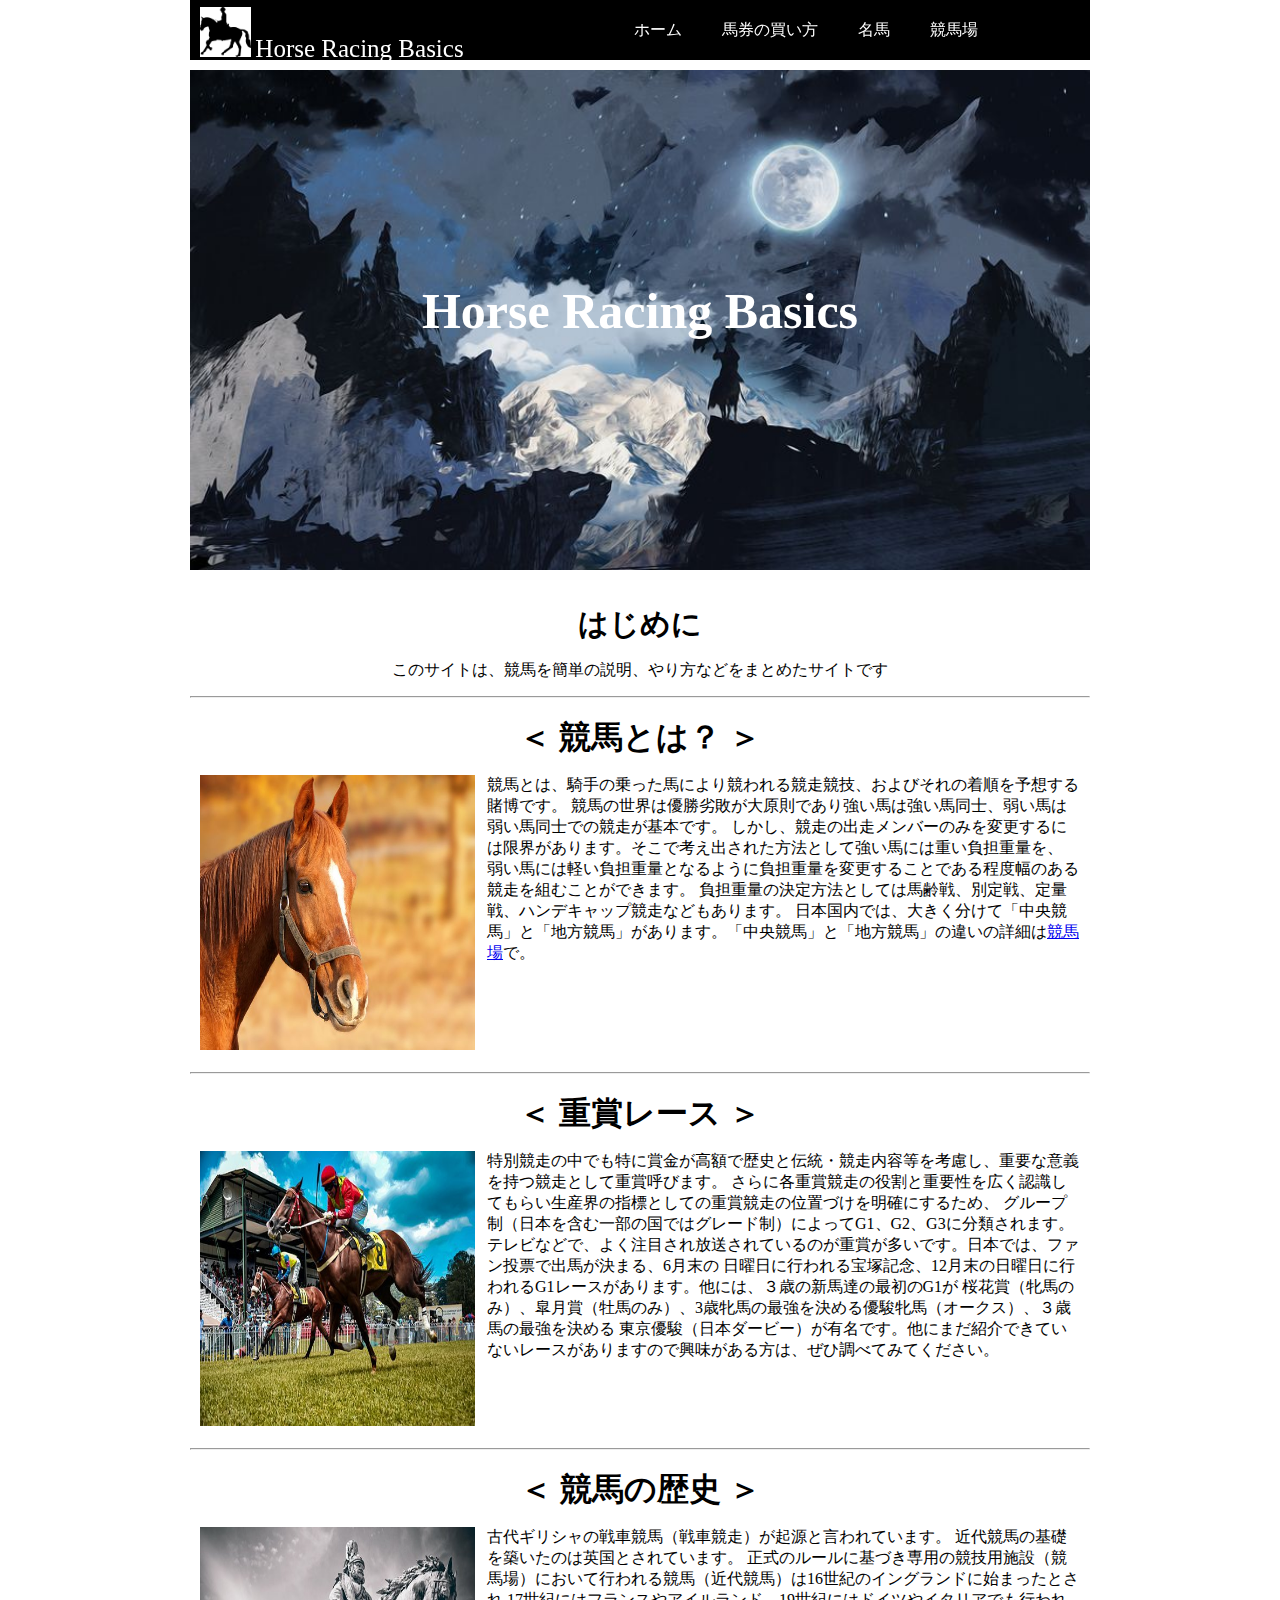
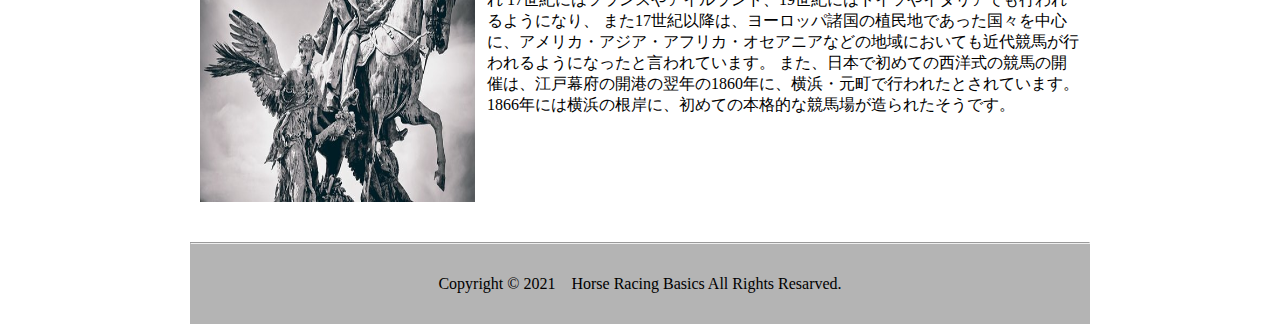
<file: index.html>
<!DOCTYPE html>
<html lang="ja">

<head>
  <meta charset="UTF-8">
  <meta http-equiv="X-UA-Compatible" content="IE=edge">
  <meta name="viewport" content="width=device-width, initial-scale=1.0">
  <link rel="stylesheet" href="https://oonuki-web.github.io/portfolio/style.css">
  <script src="https://ajax.googleapis.com/ajax/libs/jquery/3.4.1/jquery.min.js"></script>
  <link rel="stylesheet" href="https://use.fontawesome.com/releases/v5.6.4/css/all.css">
  <title>Horse Racing Basics</title>
</head>

<body>
  <!--Header-->
  <header>
    <div class="header">
      <div class="logo_text">
        <img src="https://oonuki-web.github.io/portfolio/silhouette.png" class="logo">
        <span>Horse Racing Basics</span>
      </div>
      <div class="nav">
        <nav class="nav_header">
          <div class="header_menu">
            <ul class="header_menu_list">
              <li><a href="index.html">ホーム</a></li>
              <li><a href="ticket.html">馬券の買い方</a></li>
              <li><a href="hourse.html">名馬</a></li>
              <li><a href="couse.html">競馬場</a></li>
            </ul>
          </div>
        </nav>
      </div>
      <!-- Hamburger -->
      <div class="hamburger">
        <span></span>
        <span></span>
        <span></span>
      </div>
    </div>
    <nav class="globalMenuSp">
      <ul>
        <li><a href="#"></a></li>
        <li id="k"><a href="index.html">ホーム</a></li>
        <li id="k"><a href="ticket.html">馬券の買い方</a></li>
        <li id="k"><a href="hourse.html">名馬</a></li>
        <li id="k"><a href="couse.html">競馬場</a></li>
      </ul>
    </nav>
    <!-- Hamburger  End -->
    </div>
  </header>
  <!--End Header-->

  <!--Home-->
  <div class="home">
    <div class="home_img">
      <img src="https://oonuki-web.github.io/portfolio/horse-9.jpg">
      <div class="home_img_title">Horse Racing Basics</div>
    </div>
    <div class="home_text">
      <div class="keiba_text_0">
        <h2 class="home_sentence_title_0">はじめに</h2>
        <p class="sentence_text_0">このサイトは、競馬を簡単の説明、やり方などをまとめたサイトです</p>
      </div>
      <hr>
      <br>
      <div class="keiba_text_1">
        <div class="home_sentence_1">
          <h2 class="home_sentence_title_1">＜ 競馬とは？ ＞</h2>
          <div class="home_box_1">
            <div class="img_1">
              <img src="https://oonuki-web.github.io/portfolio/horse-4.jpg">
            </div>
            <p class="sentence_text_1">
              競馬とは、騎手の乗った馬により競われる競走競技、およびそれの着順を予想する賭博です。
              競馬の世界は優勝劣敗が大原則であり強い馬は強い馬同士、弱い馬は弱い馬同士での競走が基本です。
              しかし、競走の出走メンバーのみを変更するには限界があります。そこで考え出された方法として強い馬には重い負担重量を、
              弱い馬には軽い負担重量となるように負担重量を変更することである程度幅のある競走を組むことができます。
              負担重量の決定方法としては馬齢戦、別定戦、定量戦、ハンデキャップ競走などもあります。
              日本国内では、大きく分けて「中央競馬」と「地方競馬」があります。「中央競馬」と「地方競馬」の違いの詳細は<a href="couse.html">競馬場</a>で。
            </p>
          </div>
        </div>
      </div>
      <br>
      <hr>
      <br>
      <div class="keiba_text_2">
        <div class="home_sentence_2">
          <h2 class="home_sentence_title_2">＜ 重賞レース ＞</h2>
          <div class="home_box_2">
            <div class="img_2">
              <img src="https://oonuki-web.github.io/portfolio/horse-7.jpg">
            </div>
            <p class="sentence_text_2">
              特別競走の中でも特に賞金が高額で歴史と伝統・競走内容等を考慮し、重要な意義を持つ競走として重賞呼びます。
              さらに各重賞競走の役割と重要性を広く認識してもらい生産界の指標としての重賞競走の位置づけを明確にするため、
              グループ制（日本を含む一部の国ではグレード制）によってG1、G2、G3に分類されます。
              テレビなどで、よく注目され放送されているのが重賞が多いです。日本では、ファン投票で出馬が決まる、6月末の
              日曜日に行われる宝塚記念、12月末の日曜日に行われるG1レースがあります。他には、３歳の新馬達の最初のG1が
              桜花賞（牝馬のみ）、皐月賞（牡馬のみ）、3歳牝馬の最強を決める優駿牝馬（オークス）、３歳馬の最強を決める
              東京優駿（日本ダービー）が有名です。他にまだ紹介できていないレースがありますので興味がある方は、ぜひ調べてみてください。
            </p>
          </div>
        </div>
      </div>
      <br>
      <hr>
      <br>
      <div class="keiba_text_3">

        <div class="home_sentence_3">
          <h2 class="home_sentence_title_3">＜ 競馬の歴史 ＞</h2>
          <div class="home_box_3">
            <div class="img_3">
              <img src="https://oonuki-web.github.io/portfolio/horse-6.jpg">
            </div>
            <p class="sentence_text_3">
              古代ギリシャの戦車競馬（戦車競走）が起源と言われています。
              近代競馬の基礎を築いたのは英国とされています。
              正式のルールに基づき専用の競技用施設（競馬場）において行われる競馬（近代競馬）は16世紀のイングランドに始まったとされ
              17世紀にはフランスやアイルランド、19世紀にはドイツやイタリアでも行われるようになり、
              また17世紀以降は、ヨーロッパ諸国の植民地であった国々を中心に、アメリカ・アジア・アフリカ・オセアニアなどの地域においても近代競馬が行われるようになったと言われています。
              また、日本で初めての西洋式の競馬の開催は、江戸幕府の開港の翌年の1860年に、横浜・元町で行われたとされています。1866年には横浜の根岸に、初めての本格的な競馬場が造られたそうです。
            </p>
          </div>
        </div>
      </div>
      <br>
      
    </div>
  </div>
  <br>
  <hr>

  <footer>
    <div class="footer">
      <p>Copyright ©︎ 2021　Horse Racing Basics All Rights Resarved.</p>
    </div>
      
      <div id="page_top"><a href="#"></a></div>
  </footer>

  <script>
    $(function () {
      $('.hamburger').click(function () {
        $(this).toggleClass('active');

        if ($(this).hasClass('active')) {
          $('.globalMenuSp').addClass('active');
        } else {
          $('.globalMenuSp').removeClass('active');
        }
      });
    });
  </script>
  <script>
    jQuery(function () {
      var pagetop = $('#page_top');
      pagetop.hide();
      $(window).scroll(function () {
        if ($(this).scrollTop() > 100) {  //100pxスクロールしたら表示
          pagetop.fadeIn();
        } else {
          pagetop.fadeOut();
        }
      });
      $('a[href^="#"]').click(function () {
        var time = 500;
        var href = $(this).attr("href");
        var target = $(href == "#" ? 'html' : href);
        var distance = target.offset().top;
        $("html, body").animate({ scrollTop: distance }, time, "swing");
        return false;
      });
    });
  </script>
</body>

</html>
</file>
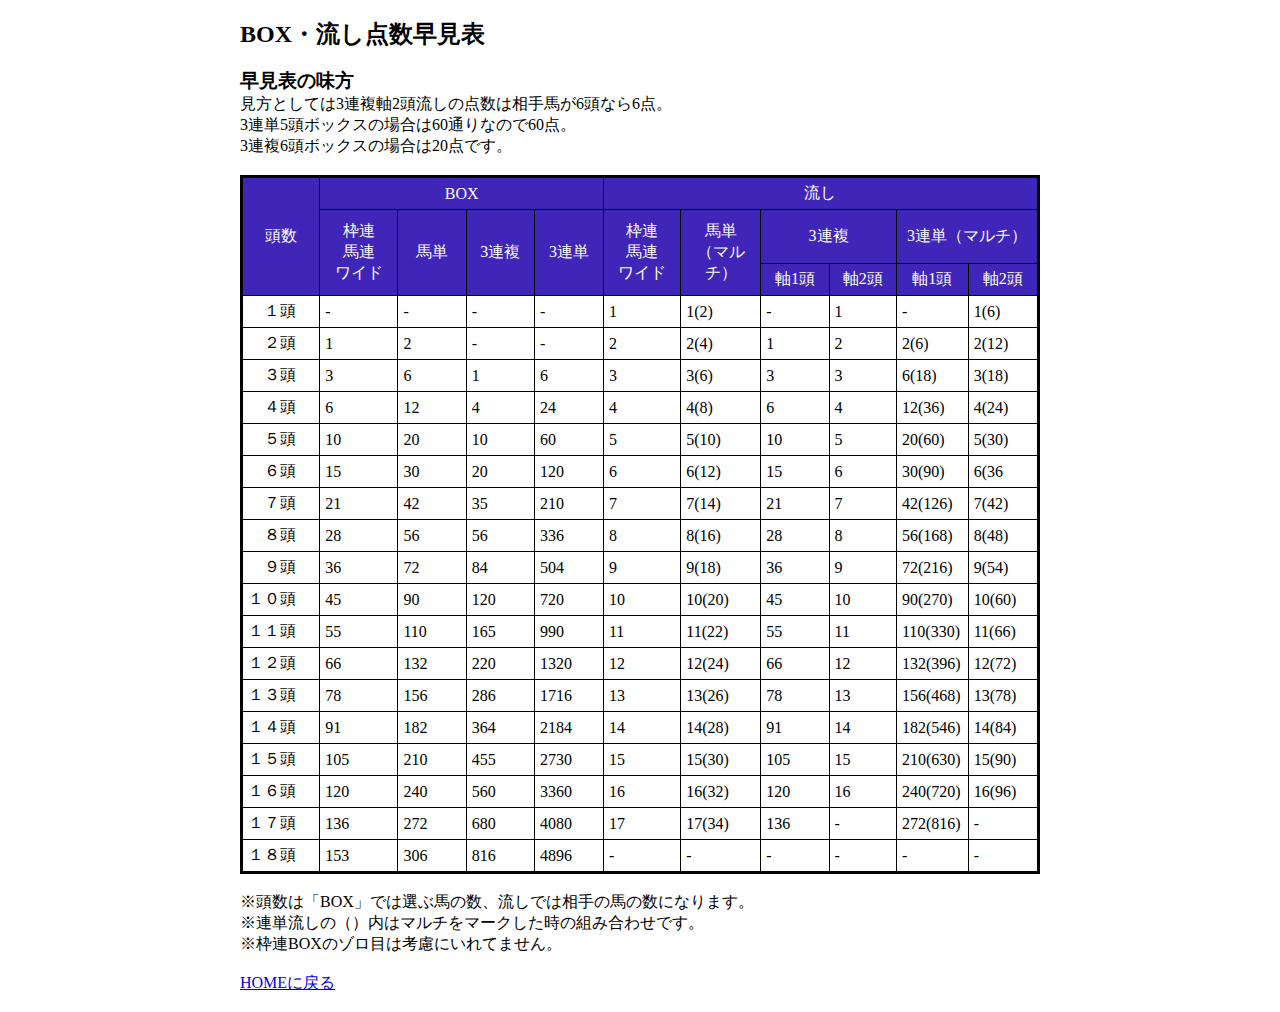
<file: a.html>
<!DOCTYPE html>
<html lang="ja">

<head>
    <meta charset="UTF-8">
    <meta http-equiv="X-UA-Compatible" content="IE=edge">
    <meta name="viewport" content="width=device-width, initial-scale=1.0">
    <script src="https://ajax.googleapis.com/ajax/libs/jquery/3.4.1/jquery.min.js"></script>
    <title>Document</title>
    <link rel="stylesheet" href="https://oonuki-web.github.io/portfolio/a.css">
</head>

<body>
    <div id="table">
        <div id="contents">
            <!-- コンテンツここから -->
            <br>
            <h2>BOX・流し点数早見表</h2>
            <br>
            <h3>早見表の味方</h3>
            <p>見方としては3連複軸2頭流しの点数は相手馬が6頭なら6点。</p>
            <p>3連単5頭ボックスの場合は60通りなので60点。</p>
            <p>3連複6頭ボックスの場合は20点です。</p>
            <br>
            <table class="a1">
                <colgroup>
                    <col width="72" span="11">
                </colgroup>
                <tbody>
                    <tr height="18" class="c" align="center">
                        <td rowspan="3" height="90" width="72">頭数</td>
                        <td colspan="4" width="288">BOX</td>
                        <td colspan="6" width="432">流し</td>
                    </tr>
                    <tr height="54" class="c" align="center">
                        <td rowspan="2" height="72" width="72">枠連<br>
                            馬連<br>
                            ワイド</td>
                        <td rowspan="2">馬単</td>
                        <td rowspan="2">3連複</td>
                        <td rowspan="2">3連単</td>
                        <td rowspan="2" width="72">枠連<br>
                            馬連<br>
                            ワイド</td>
                        <td rowspan="2" width="72">馬単<br>
                            （マルチ）</td>
                        <td colspan="2">3連複</td>
                        <td colspan="2">3連単（マルチ）</td>
                    </tr>
                    <tr height="18" class="c" align="center">
                        <td height="18">軸1頭</td>
                        <td>軸2頭</td>
                        <td>軸1頭</td>
                        <td>軸2頭</td>
                    </tr>
                    <tr height="18">
                        <td height="18">　１頭</td>
                        <td>-</td>
                        <td>-</td>
                        <td>-</td>
                        <td>-</td>
                        <td>1</td>
                        <td>1(2)</td>
                        <td>-</td>
                        <td>1</td>
                        <td>-</td>
                        <td>1(6)</td>
                    </tr>
                    <tr height="18">
                        <td height="18">　２頭</td>
                        <td>1</td>
                        <td>2</td>
                        <td>-</td>
                        <td>-</td>
                        <td>2</td>
                        <td>2(4)</td>
                        <td>1</td>
                        <td>2</td>
                        <td>2(6)</td>
                        <td>2(12)</td>
                    </tr>
                    <tr height="18">
                        <td height="18">　３頭</td>
                        <td>3</td>
                        <td>6</td>
                        <td>1</td>
                        <td>6</td>
                        <td>3</td>
                        <td>3(6)</td>
                        <td>3</td>
                        <td>3</td>
                        <td>6(18)</td>
                        <td>3(18)</td>
                    </tr>
                    <tr height="18">
                        <td height="18">　４頭</td>
                        <td>6</td>
                        <td>12</td>
                        <td>4</td>
                        <td>24</td>
                        <td>4</td>
                        <td>4(8)</td>
                        <td>6</td>
                        <td>4</td>
                        <td>12(36)</td>
                        <td>4(24)</td>
                    </tr>
                    <tr height="18">
                        <td height="18">　５頭</td>
                        <td>10</td>
                        <td>20</td>
                        <td>10</td>
                        <td>60</td>
                        <td>5</td>
                        <td>5(10)</td>
                        <td>10</td>
                        <td>5</td>
                        <td>20(60)</td>
                        <td>5(30)</td>
                    </tr>
                    <tr height="18">
                        <td height="18">　６頭</td>
                        <td>15</td>
                        <td>30</td>
                        <td>20</td>
                        <td>120</td>
                        <td>6</td>
                        <td>6(12)</td>
                        <td>15</td>
                        <td>6</td>
                        <td>30(90)</td>
                        <td>6(36</td>
                    </tr>
                    <tr height="18">
                        <td height="18">　７頭</td>
                        <td>21</td>
                        <td>42</td>
                        <td>35</td>
                        <td>210</td>
                        <td>7</td>
                        <td>7(14)</td>
                        <td>21</td>
                        <td>7</td>
                        <td>42(126)</td>
                        <td>7(42)</td>
                    </tr>
                    <tr height="18">
                        <td height="18">　８頭</td>
                        <td>28</td>
                        <td>56</td>
                        <td>56</td>
                        <td>336</td>
                        <td>8</td>
                        <td>8(16)</td>
                        <td>28</td>
                        <td>8</td>
                        <td>56(168)</td>
                        <td>8(48)</td>
                    </tr>
                    <tr height="18">
                        <td height="18">　９頭</td>
                        <td>36</td>
                        <td>72</td>
                        <td>84</td>
                        <td>504</td>
                        <td>9</td>
                        <td>9(18)</td>
                        <td>36</td>
                        <td>9</td>
                        <td>72(216)</td>
                        <td>9(54)</td>
                    </tr>
                    <tr height="18">
                        <td height="18">１０頭</td>
                        <td>45</td>
                        <td>90</td>
                        <td>120</td>
                        <td>720</td>
                        <td>10</td>
                        <td>10(20)</td>
                        <td>45</td>
                        <td>10</td>
                        <td>90(270)</td>
                        <td>10(60)</td>
                    </tr>
                    <tr height="18">
                        <td height="18">１１頭</td>
                        <td>55</td>
                        <td>110</td>
                        <td>165</td>
                        <td>990</td>
                        <td>11</td>
                        <td>11(22)</td>
                        <td>55</td>
                        <td>11</td>
                        <td>110(330)</td>
                        <td>11(66)</td>
                    </tr>
                    <tr height="18">
                        <td height="18">１２頭</td>
                        <td>66</td>
                        <td>132</td>
                        <td>220</td>
                        <td>1320</td>
                        <td>12</td>
                        <td>12(24)</td>
                        <td>66</td>
                        <td>12</td>
                        <td>132(396)</td>
                        <td>12(72)</td>
                    </tr>
                    <tr height="18">
                        <td height="18">１３頭</td>
                        <td>78</td>
                        <td>156</td>
                        <td>286</td>
                        <td>1716</td>
                        <td>13</td>
                        <td>13(26)</td>
                        <td>78</td>
                        <td>13</td>
                        <td>156(468)</td>
                        <td>13(78)</td>
                    </tr>
                    <tr height="18">
                        <td height="18">１４頭</td>
                        <td>91</td>
                        <td>182</td>
                        <td>364</td>
                        <td>2184</td>
                        <td>14</td>
                        <td>14(28)</td>
                        <td>91</td>
                        <td>14</td>
                        <td>182(546)</td>
                        <td>14(84)</td>
                    </tr>
                    <tr height="18">
                        <td height="18">１５頭</td>
                        <td>105</td>
                        <td>210</td>
                        <td>455</td>
                        <td>2730</td>
                        <td>15</td>
                        <td>15(30)</td>
                        <td>105</td>
                        <td>15</td>
                        <td>210(630)</td>
                        <td>15(90)</td>
                    </tr>
                    <tr height="18">
                        <td height="18">１６頭</td>
                        <td>120</td>
                        <td>240</td>
                        <td>560</td>
                        <td>3360</td>
                        <td>16</td>
                        <td>16(32)</td>
                        <td>120</td>
                        <td>16</td>
                        <td>240(720)</td>
                        <td>16(96)</td>
                    </tr>
                    <tr height="18">
                        <td height="18">１７頭</td>
                        <td>136</td>
                        <td>272</td>
                        <td>680</td>
                        <td>4080</td>
                        <td>17</td>
                        <td>17(34)</td>
                        <td>136</td>
                        <td>-</td>
                        <td>272(816)</td>
                        <td>-</td>
                    </tr>
                    <tr height="19">
                        <td height="19">１８頭</td>
                        <td>153</td>
                        <td>306</td>
                        <td>816</td>
                        <td>4896</td>
                        <td>-</td>
                        <td>-</td>
                        <td>-</td>
                        <td>-</td>
                        <td>-</td>
                        <td>-</td>
                    </tr>
                </tbody>
            </table><br>

            <p>
                ※頭数は「BOX」では選ぶ馬の数、流しでは相手の馬の数になります。<br>
                ※連単流しの（）内はマルチをマークした時の組み合わせです。<br>
                ※枠連BOXのゾロ目は考慮にいれてません。<br><br>
                <a href="index.html">HOMEに戻る</a><br><br>
            </p>
        </div>
    </div>
    
    
</body>

</html>
</file>
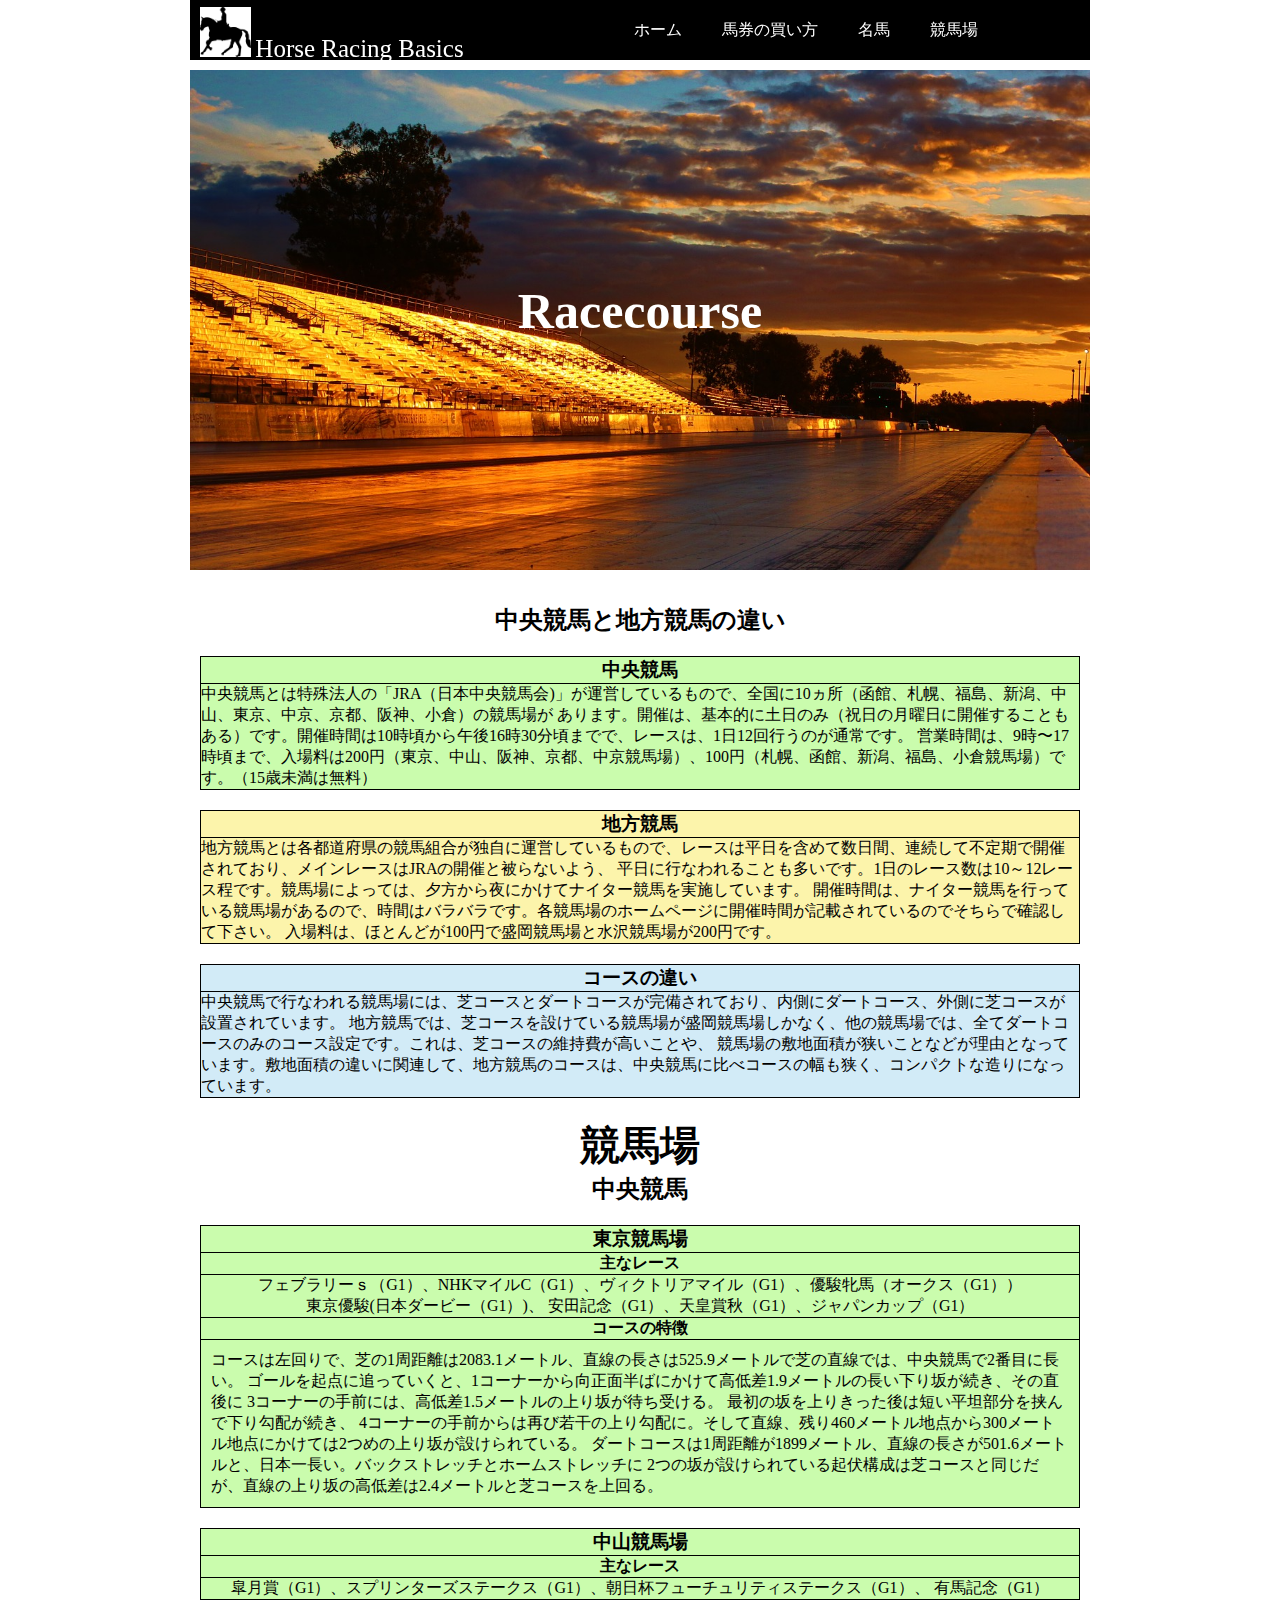
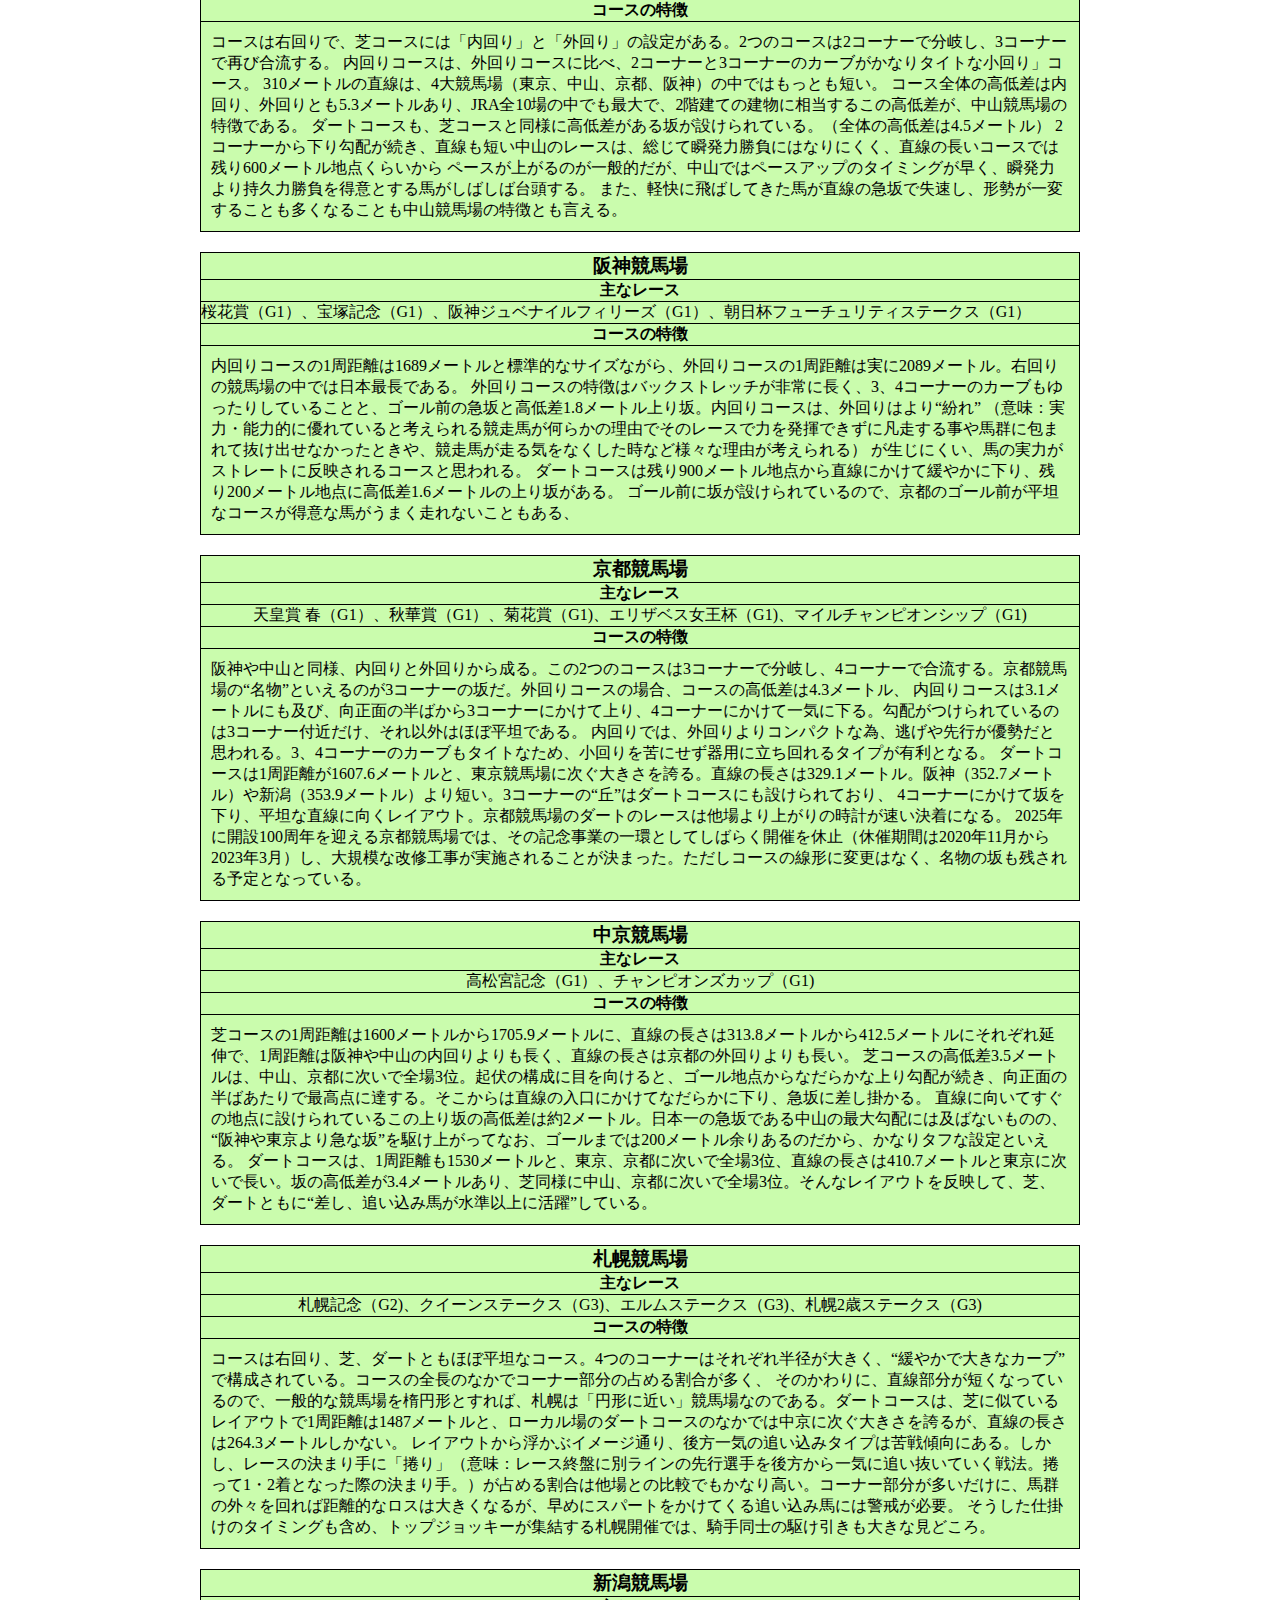
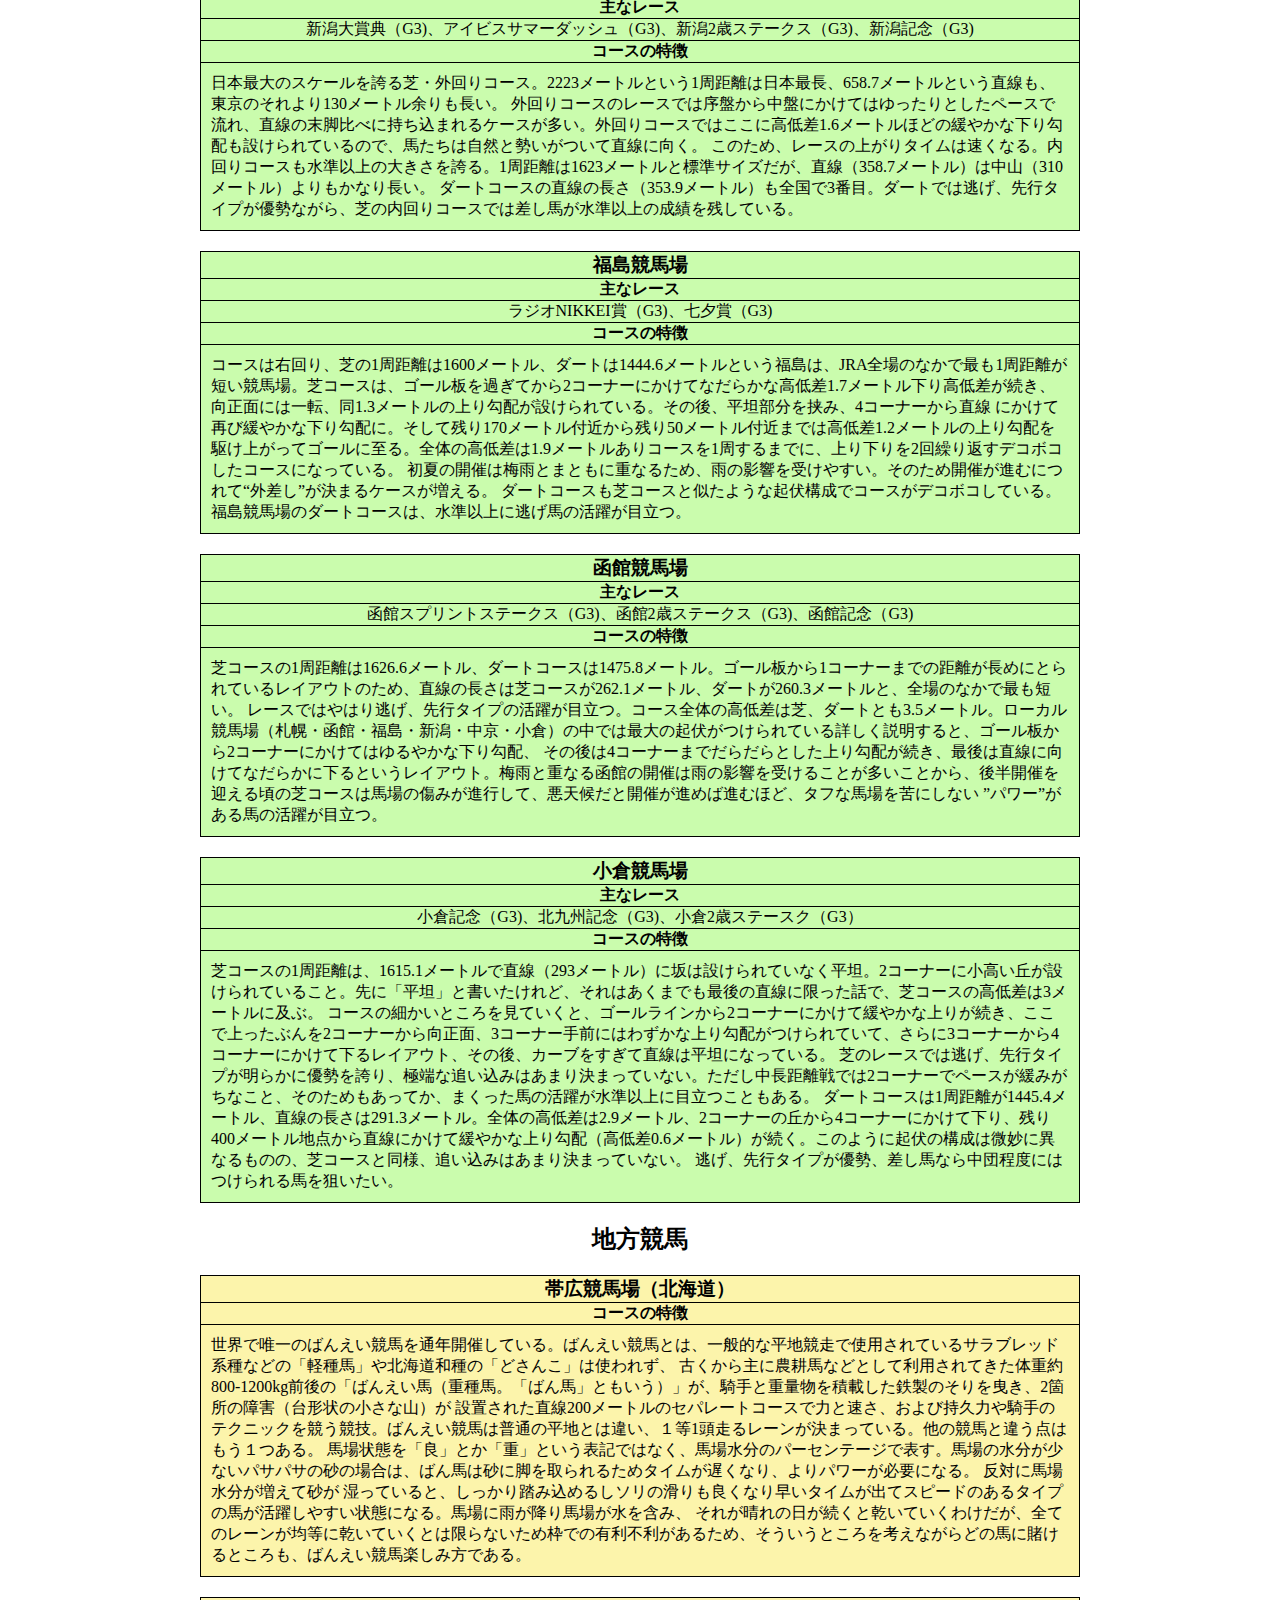
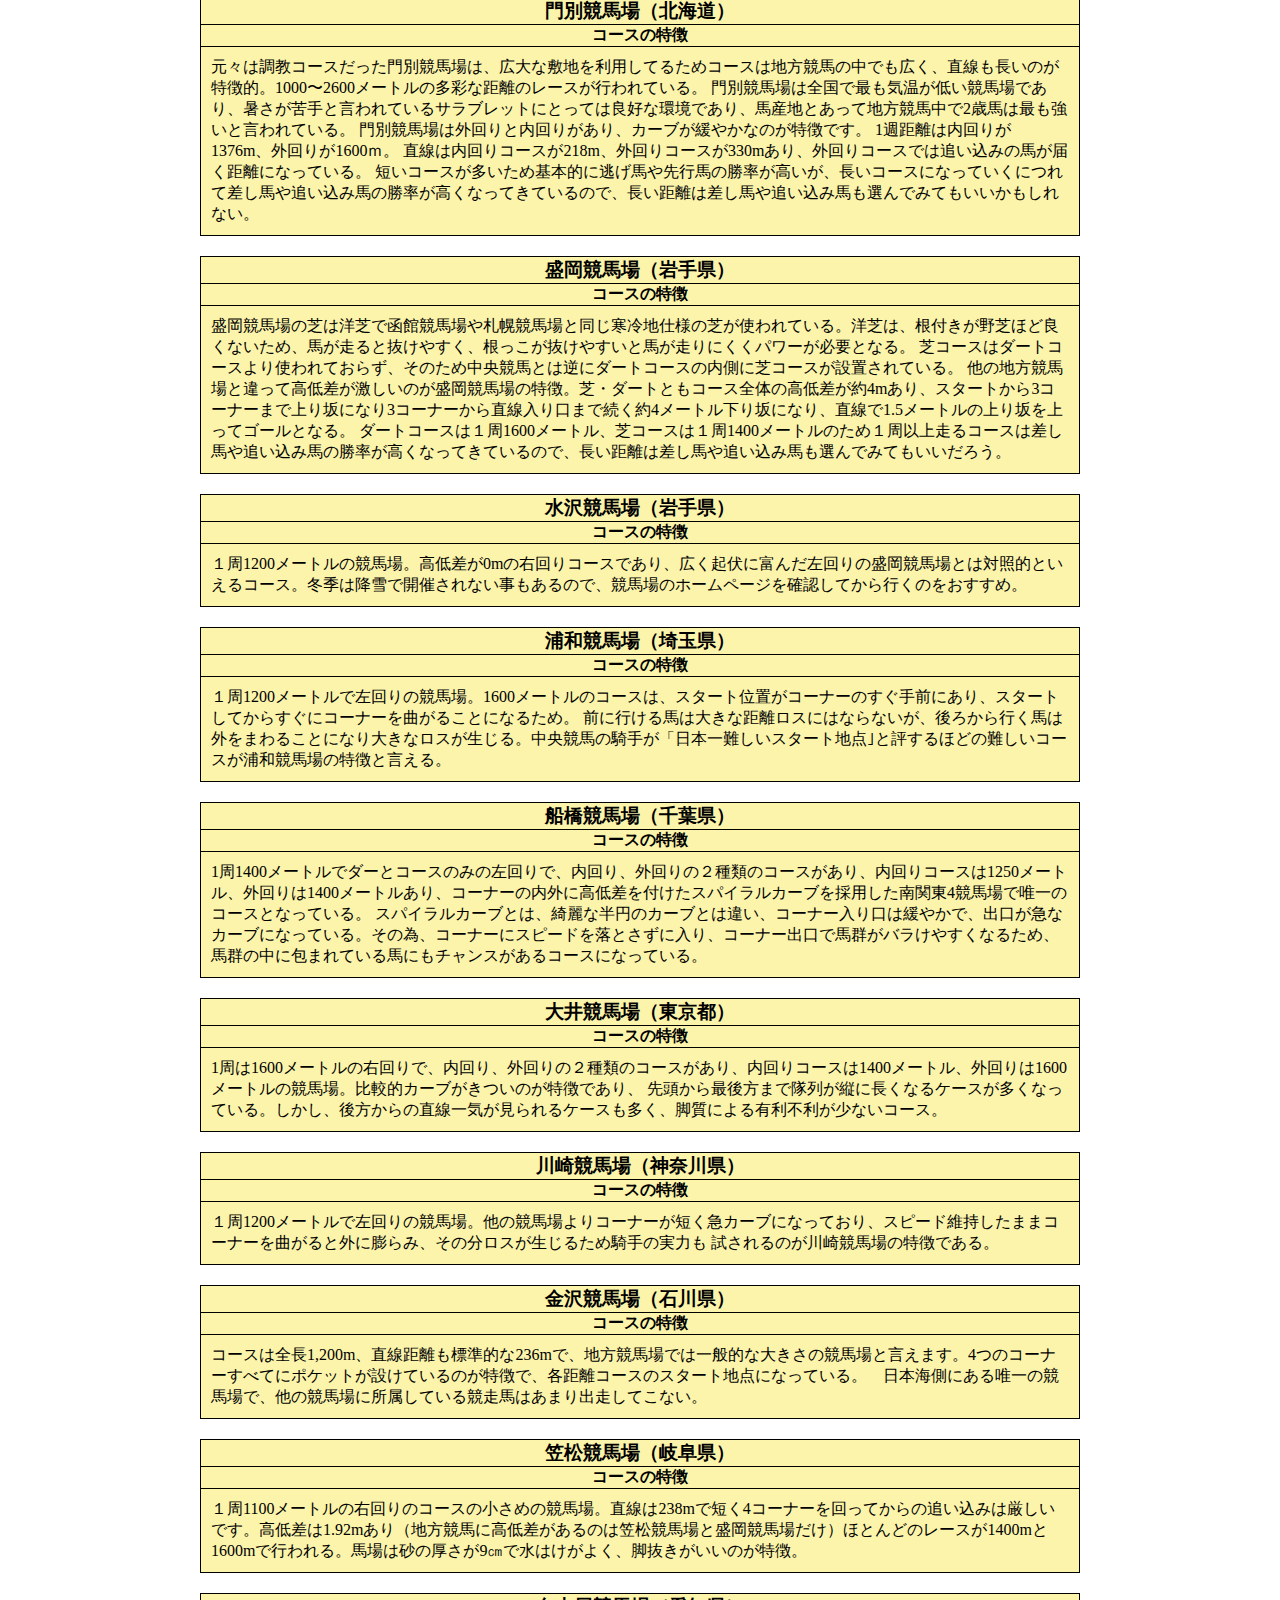
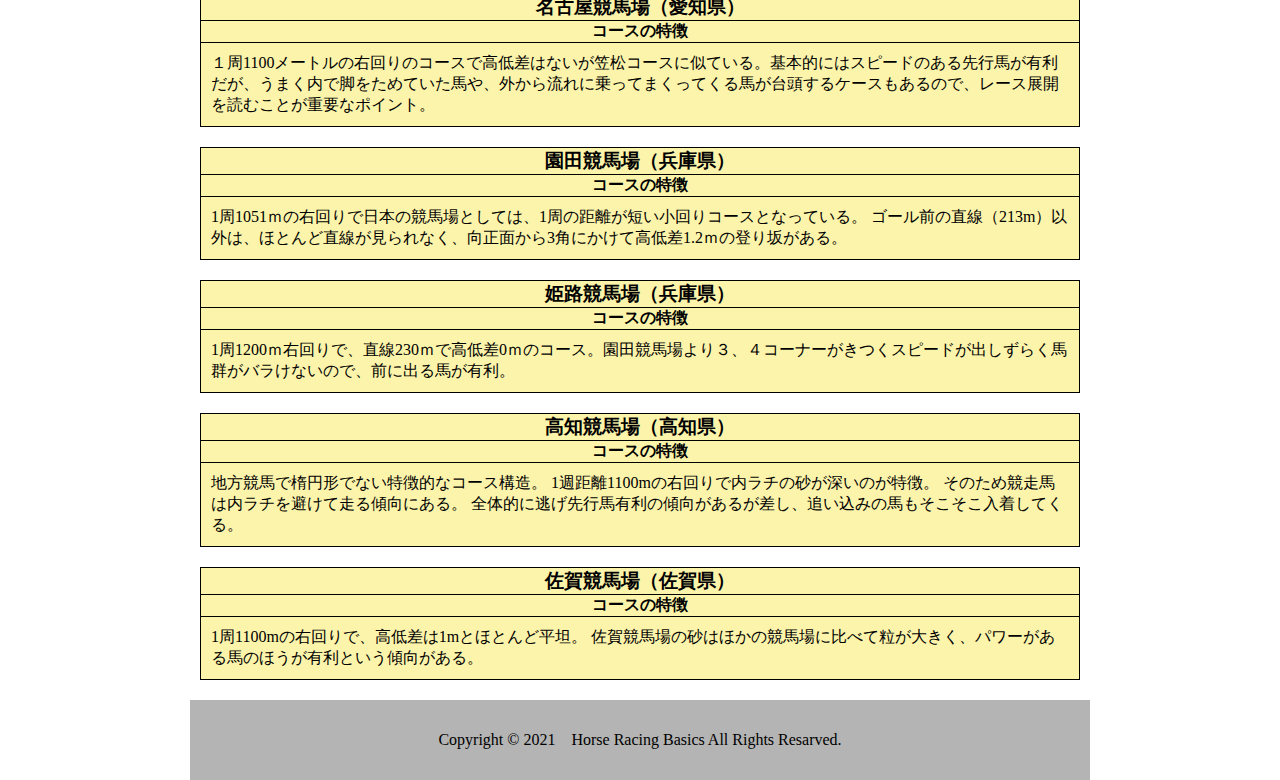
<file: couse.html>
<!DOCTYPE html>
<html lang="ja">

<head>
  <meta charset="UTF-8">
  <meta http-equiv="X-UA-Compatible" content="IE=edge">
  <meta name="viewport" content="width=device-width, initial-scale=1.0">
  <link rel="stylesheet" href="https://oonuki-web.github.io/portfolio/couse.css">
  <script src="https://ajax.googleapis.com/ajax/libs/jquery/3.4.1/jquery.min.js"></script>
  <link rel="stylesheet" href="https://use.fontawesome.com/releases/v5.6.4/css/all.css">
  <title>Horse Racing Basics</title>
</head>

<body>
  <!--Header-->
  <header>
    <div class="header">
      <div class="logo_text">
        <img src="https://oonuki-web.github.io/portfolio/silhouette.png" class="logo">
        <span>Horse Racing Basics</span>
      </div>
      <div class="nav">
        <nav class="nav_header">
          <div class="header_menu">
            <ul class="header_menu_list">
              <li><a href="index.html">ホーム</a></li>
              <li><a href="ticket.html">馬券の買い方</a></li>
              <li><a href="hourse.html">名馬</a></li>
              <li><a href="couse.html">競馬場</a></li>
            </ul>
          </div>
        </nav>
      </div>
      <!-- Hamburger -->
      <div class="hamburger">
        <span></span>
        <span></span>
        <span></span>
      </div>
    </div>
    <nav class="globalMenuSp">
      <ul>
        <li><a href="#"></a></li>
        <li id="k"><a href="index.html">ホーム</a></li>
        <li id="k"><a href="ticket.html">馬券の買い方</a></li>
        <li id="k"><a href="hourse.html">名馬</a></li>
        <li id="k"><a href="couse.html">競馬場</a></li>
      </ul>
    </nav>
    </div>
  </header>

  <!--Home-->
  <div class="home">
    <div class="home_img">
      <img src="https://oonuki-web.github.io/portfolio/keibajou.jpg">
      <div class="home_img_title">Racecourse</div>
    </div>
  </div>
  <div class="course">
    <div class="keibajou">
      <div class="tigai">
        <h2>中央競馬と地方競馬の違い</h2>
        <div class="tyuou_keiba">
          <h3>中央競馬</h3>
          <p>中央競馬とは特殊法人の「JRA（日本中央競馬会)」が運営しているもので、全国に10ヵ所（函館、札幌、福島、新潟、中山、東京、中京、京都、阪神、小倉）の競馬場が
            あります。開催は、基本的に土日のみ（祝日の月曜日に開催することもある）です。開催時間は10時頃から午後16時30分頃までで、レースは、1日12回行うのが通常です。
            営業時間は、9時〜17時頃まで、入場料は200円（東京、中山、阪神、京都、中京競馬場）、100円（札幌、函館、新潟、福島、小倉競馬場）です。（15歳未満は無料）
          </p>
        </div>
        <div class="tihou_keiba">
          <h3>地方競馬</h3>
          <p>地方競馬とは各都道府県の競馬組合が独自に運営しているもので、レースは平日を含めて数日間、連続して不定期で開催されており、メインレースはJRAの開催と被らないよう、
            平日に行なわれることも多いです。1日のレース数は10～12レース程です。競馬場によっては、夕方から夜にかけてナイター競馬を実施しています。
            開催時間は、ナイター競馬を行っている競馬場があるので、時間はバラバラです。各競馬場のホームページに開催時間が記載されているのでそちらで確認して下さい。
            入場料は、ほとんどが100円で盛岡競馬場と水沢競馬場が200円です。
          </p>
        </div>
        <div class="couse_tigai">
          <h3>コースの違い</h3>
          <p>中央競馬で行なわれる競馬場には、芝コースとダートコースが完備されており、内側にダートコース、外側に芝コースが設置されています。
            地方競馬では、芝コースを設けている競馬場が盛岡競馬場しかなく、他の競馬場では、全てダートコースのみのコース設定です。これは、芝コースの維持費が高いことや、
            競馬場の敷地面積が狭いことなどが理由となっています。敷地面積の違いに関連して、地方競馬のコースは、中央競馬に比べコースの幅も狭く、コンパクトな造りになっています。
          </p>
        </div>
      </div>
      <div class="keibajou_text">
        <h2>競馬場</h2>
        <div class="tyuou">
          <h3>中央競馬</h3>
          <div class="tyuou_1">
            <h4>東京競馬場</h4>
            <div class="race_1">
              <h5>主なレース</h5>
              <p>フェブラリーｓ（G1）、NHKマイルC（G1）、ヴィクトリアマイル（G1）、優駿牝馬（オークス（G1））</p>
              <p>東京優駿(日本ダービー（G1）)、 安田記念（G1）、天皇賞秋（G1）、ジャパンカップ（G1）</p>
            </div>
            <div class="couse_1">
              <h5>コースの特徴</h5>
              <p>
                コースは左回りで、芝の1周距離は2083.1メートル、直線の長さは525.9メートルで芝の直線では、中央競馬で2番目に長い。
                ゴールを起点に追っていくと、1コーナーから向正面半ばにかけて高低差1.9メートルの長い下り坂が続き、その直後に
                3コーナーの手前には、高低差1.5メートルの上り坂が待ち受ける。 最初の坂を上りきった後は短い平坦部分を挟んで下り勾配が続き、
                4コーナーの手前からは再び若干の上り勾配に。そして直線、残り460メートル地点から300メートル地点にかけては2つめの上り坂が設けられている。
                ダートコースは1周距離が1899メートル、直線の長さが501.6メートルと、日本一長い。バックストレッチとホームストレッチに
                2つの坂が設けられている起伏構成は芝コースと同じだが、直線の上り坂の高低差は2.4メートルと芝コースを上回る。
              </p>
            </div>
          </div>
          <div class="tyuou_2">
            <h4>中山競馬場</h4>
            <div class="race_2">
              <h5>主なレース</h5>
              <p>皐月賞（G1）、スプリンターズステークス（G1）、朝日杯フューチュリティステークス（G1）、 有馬記念（G1）</p>
            </div>
            <div class="couse_2">
              <h5>コースの特徴</h5>
              <p>
                コースは右回りで、芝コースには「内回り」と「外回り」の設定がある。2つのコースは2コーナーで分岐し、3コーナーで再び合流する。
                内回りコースは、外回りコースに比べ、2コーナーと3コーナーのカーブがかなりタイトな小回り」コース。
                310メートルの直線は、4大競馬場（東京、中山、京都、阪神）の中ではもっとも短い。
                コース全体の高低差は内回り、外回りとも5.3メートルあり、JRA全10場の中でも最大で、2階建ての建物に相当するこの高低差が、中山競馬場の
                特徴である。
                ダートコースも、芝コースと同様に高低差がある坂が設けられている。（全体の高低差は4.5メートル）
                2コーナーから下り勾配が続き、直線も短い中山のレースは、総じて瞬発力勝負にはなりにくく、直線の長いコースでは残り600メートル地点くらいから
                ペースが上がるのが一般的だが、中山ではペースアップのタイミングが早く、瞬発力より持久力勝負を得意とする馬がしばしば台頭する。
                また、軽快に飛ばしてきた馬が直線の急坂で失速し、形勢が一変することも多くなることも中山競馬場の特徴とも言える。
              </p>
            </div>
          </div>

          <div class="tyuou_3">
            <h4>阪神競馬場</h4>
            <div class="rase_3">
              <h5>主なレース</h5>
              <p>桜花賞（G1）、宝塚記念（G1）、阪神ジュベナイルフィリーズ（G1）、朝日杯フューチュリティステークス（G1）</p>
            </div>
            <div class="couse_3">
              <h5>コースの特徴</h5>
              <p>
                内回りコースの1周距離は1689メートルと標準的なサイズながら、外回りコースの1周距離は実に2089メートル。右回りの競馬場の中では日本最長である。
                外回りコースの特徴はバックストレッチが非常に長く、3、4コーナーのカーブもゆったりしていることと、ゴール前の急坂と高低差1.8メートル上り坂。内回りコースは、外回りはより“紛れ”
                （意味：実力・能力的に優れていると考えられる競走馬が何らかの理由でそのレースで力を発揮できずに凡走する事や馬群に包まれて抜け出せなかったときや、競走馬が走る気をなくした時など様々な理由が考えられる）
                が生じにくい、馬の実力がストレートに反映されるコースと思われる。
                ダートコースは残り900メートル地点から直線にかけて緩やかに下り、残り200メートル地点に高低差1.6メートルの上り坂がある。
                ゴール前に坂が設けられているので、京都のゴール前が平坦なコースが得意な馬がうまく走れないこともある、
              </p>
            </div>
          </div>

          <div class="tyuou_4">
            <h4>京都競馬場</h4>
            <div class="race_4">
              <h5>主なレース</h5>
              <p>天皇賞 春（G1）、秋華賞（G1）、菊花賞（G1)、エリザベス女王杯（G1)、マイルチャンピオンシップ（G1)</p>
            </div>
            <div class="couse_4">
              <h5>コースの特徴</h5>
              <p>阪神や中山と同様、内回りと外回りから成る。この2つのコースは3コーナーで分岐し、4コーナーで合流する。京都競馬場の“名物”といえるのが3コーナーの坂だ。外回りコースの場合、コースの高低差は4.3メートル、
                内回りコースは3.1メートルにも及び、向正面の半ばから3コーナーにかけて上り、4コーナーにかけて一気に下る。勾配がつけられているのは3コーナー付近だけ、それ以外はほぼ平坦である。
                内回りでは、外回りよりコンパクトな為、逃げや先行が優勢だと思われる。3、4コーナーのカーブもタイトなため、小回りを苦にせず器用に立ち回れるタイプが有利となる。
                ダートコースは1周距離が1607.6メートルと、東京競馬場に次ぐ大きさを誇る。直線の長さは329.1メートル。阪神（352.7メートル）や新潟（353.9メートル）より短い。3コーナーの“丘”はダートコースにも設けられており、
                4コーナーにかけて坂を下り、平坦な直線に向くレイアウト。京都競馬場のダートのレースは他場より上がりの時計が速い決着になる。
                2025年に開設100周年を迎える京都競馬場では、その記念事業の一環としてしばらく開催を休止（休催期間は2020年11月から2023年3月）し、大規模な改修工事が実施されることが決まった。ただしコースの線形に変更はなく、名物の坂も残される予定となっている。
              </p>
            </div>
          </div>

          <div class="tyuou_5">
            <h4>中京競馬場</h4>
            <div class="race_5">
              <h5>主なレース</h5>
              <p>高松宮記念（G1）、チャンピオンズカップ（G1)</p>
            </div>
            <div class="couse_5">
              <h5>コースの特徴</h5>
              <p>
                芝コースの1周距離は1600メートルから1705.9メートルに、直線の長さは313.8メートルから412.5メートルにそれぞれ延伸で、1周距離は阪神や中山の内回りよりも長く、直線の長さは京都の外回りよりも長い。
                芝コースの高低差3.5メートルは、中山、京都に次いで全場3位。起伏の構成に目を向けると、ゴール地点からなだらかな上り勾配が続き、向正面の半ばあたりで最高点に達する。そこからは直線の入口にかけてなだらかに下り、急坂に差し掛かる。
                直線に向いてすぐの地点に設けられているこの上り坂の高低差は約2メートル。日本一の急坂である中山の最大勾配には及ばないものの、“阪神や東京より急な坂”を駆け上がってなお、ゴールまでは200メートル余りあるのだから、かなりタフな設定といえる。
                ダートコースは、1周距離も1530メートルと、東京、京都に次いで全場3位、直線の長さは410.7メートルと東京に次いで長い。坂の高低差が3.4メートルあり、芝同様に中山、京都に次いで全場3位。そんなレイアウトを反映して、芝、ダートともに“差し、追い込み馬が水準以上に活躍”している。
              </p>
            </div>
          </div>

          <div class="tyuou_6">
            <h4>札幌競馬場</h4>
            <div class="race_6">
              <h5>主なレース</h5>
              <p>札幌記念（G2)、クイーンステークス（G3)、エルムステークス（G3)、札幌2歳ステークス（G3)</p>
            </div>
            <div class="couse_6">
              <h5>コースの特徴</h5>
              <p>
                コースは右回り、芝、ダートともほぼ平坦なコース。4つのコーナーはそれぞれ半径が大きく、“緩やかで大きなカーブ”で構成されている。コースの全長のなかでコーナー部分の占める割合が多く、
                そのかわりに、直線部分が短くなっているので、一般的な競馬場を楕円形とすれば、札幌は「円形に近い」競馬場なのである。ダートコースは、芝に似ているレイアウトで1周距離は1487メートルと、ローカル場のダートコースのなかでは中京に次ぐ大きさを誇るが、直線の長さは264.3メートルしかない。
                レイアウトから浮かぶイメージ通り、後方一気の追い込みタイプは苦戦傾向にある。しかし、レースの決まり手に「捲り」（意味：レース終盤に別ラインの先行選手を後方から一気に追い抜いていく戦法。捲って1・2着となった際の決まり手。）が占める割合は他場との比較でもかなり高い。コーナー部分が多いだけに、馬群の外々を回れば距離的なロスは大きくなるが、早めにスパートをかけてくる追い込み馬には警戒が必要。
                そうした仕掛けのタイミングも含め、トップジョッキーが集結する札幌開催では、騎手同士の駆け引きも大きな見どころ。
              </p>
            </div>
          </div>

          <div class="tyuou_7">
            <h4>新潟競馬場</h4>
            <div class="race_7">
              <h5>主なレース</h5>
              <p>新潟大賞典（G3)、アイビスサマーダッシュ（G3)、新潟2歳ステークス（G3)、新潟記念（G3)</p>
            </div>
            <div class="couse_7">
              <h5>コースの特徴</h5>
              <p>
                日本最大のスケールを誇る芝・外回りコース。2223メートルという1周距離は日本最長、658.7メートルという直線も、東京のそれより130メートル余りも長い。
                外回りコースのレースでは序盤から中盤にかけてはゆったりとしたペースで流れ、直線の末脚比べに持ち込まれるケースが多い。外回りコースではここに高低差1.6メートルほどの緩やかな下り勾配も設けられているので、馬たちは自然と勢いがついて直線に向く。
                このため、レースの上がりタイムは速くなる。内回りコースも水準以上の大きさを誇る。1周距離は1623メートルと標準サイズだが、直線（358.7メートル）は中山（310メートル）よりもかなり長い。
                ダートコースの直線の長さ（353.9メートル）も全国で3番目。ダートでは逃げ、先行タイプが優勢ながら、芝の内回りコースでは差し馬が水準以上の成績を残している。
              </p>
            </div>
          </div>

          <div class="tyuou_8">
            <h4>福島競馬場</h4>
            <div class="race_8">
              <h5>主なレース</h5>
              <p>ラジオNIKKEI賞（G3)、七夕賞（G3)</p>
            </div>
            <div class="couse_8">
              <h5>コースの特徴</h5>
              <p>
                コースは右回り、芝の1周距離は1600メートル、ダートは1444.6メートルという福島は、JRA全場のなかで最も1周距離が短い競馬場。芝コースは、ゴール板を過ぎてから2コーナーにかけてなだらかな高低差1.7メートル下り高低差が続き、向正面には一転、同1.3メートルの上り勾配が設けられている。その後、平坦部分を挟み、4コーナーから直線
                にかけて再び緩やかな下り勾配に。そして残り170メートル付近から残り50メートル付近までは高低差1.2メートルの上り勾配を駆け上がってゴールに至る。全体の高低差は1.9メートルありコースを1周するまでに、上り下りを2回繰り返すデコボコしたコースになっている。
                初夏の開催は梅雨とまともに重なるため、雨の影響を受けやすい。そのため開催が進むにつれて“外差し”が決まるケースが増える。
                ダートコースも芝コースと似たような起伏構成でコースがデコボコしている。福島競馬場のダートコースは、水準以上に逃げ馬の活躍が目立つ。
              </p>
            </div>
          </div>
          <div class="tyuou_9">
            <h4>函館競馬場</h4>
            <div class="race_9">
              <h5>主なレース</h5>
              <p>函館スプリントステークス（G3)、函館2歳ステークス（G3)、函館記念（G3)</p>
            </div>
            <div class="couse_9">
              <h5>コースの特徴</h5>
              <p>
                芝コースの1周距離は1626.6メートル、ダートコースは1475.8メートル。ゴール板から1コーナーまでの距離が長めにとられているレイアウトのため、直線の長さは芝コースが262.1メートル、ダートが260.3メートルと、全場のなかで最も短い。
                レースではやはり逃げ、先行タイプの活躍が目立つ。コース全体の高低差は芝、ダートとも3.5メートル。ローカル競馬場（札幌・函館・福島・新潟・中京・小倉）の中では最大の起伏がつけられている詳しく説明すると、ゴール板から2コーナーにかけてはゆるやかな下り勾配、
                その後は4コーナーまでだらだらとした上り勾配が続き、最後は直線に向けてなだらかに下るというレイアウト。梅雨と重なる函館の開催は雨の影響を受けることが多いことから、後半開催を迎える頃の芝コースは馬場の傷みが進行して、悪天候だと開催が進めば進むほど、タフな馬場を苦にしない
                ”パワー”がある馬の活躍が目立つ。
              </p>
            </div>
          </div>

          <div class="tyuou_10">
            <h4>小倉競馬場</h4>
            <div class="race_10">
              <h5>主なレース</h5>
              <p>小倉記念（G3)、北九州記念（G3)、小倉2歳ステースク（G3）</p>
            </div>
            <div class="couse_10">
              <h5>コースの特徴</h5>
              <p>
                芝コースの1周距離は、1615.1メートルで直線（293メートル）に坂は設けられていなく平坦。2コーナーに小高い丘が設けられていること。先に「平坦」と書いたけれど、それはあくまでも最後の直線に限った話で、芝コースの高低差は3メートルに及ぶ。
                コースの細かいところを見ていくと、ゴールラインから2コーナーにかけて緩やかな上りが続き、ここで上ったぶんを2コーナーから向正面、3コーナー手前にはわずかな上り勾配がつけられていて、さらに3コーナーから4コーナーにかけて下るレイアウト、その後、カーブをすぎて直線は平坦になっている。
                芝のレースでは逃げ、先行タイプが明らかに優勢を誇り、極端な追い込みはあまり決まっていない。ただし中長距離戦では2コーナーでペースが緩みがちなこと、そのためもあってか、まくった馬の活躍が水準以上に目立つこともある。
                ダートコースは1周距離が1445.4メートル、直線の長さは291.3メートル。全体の高低差は2.9メートル、2コーナーの丘から4コーナーにかけて下り、残り400メートル地点から直線にかけて緩やかな上り勾配（高低差0.6メートル）が続く。このように起伏の構成は微妙に異なるものの、芝コースと同様、追い込みはあまり決まっていない。
                逃げ、先行タイプが優勢、差し馬なら中団程度にはつけられる馬を狙いたい。
              </p>
            </div>
          </div>
        </div>
        
        <div class="tihou">
          <h3>地方競馬</h3>
          <div class="tihou_1">
            <h4>帯広競馬場（北海道）</h4>
            <h5>コースの特徴</h5>
            <p>
              世界で唯一のばんえい競馬を通年開催している。ばんえい競馬とは、一般的な平地競走で使用されているサラブレッド系種などの「軽種馬」や北海道和種の「どさんこ」は使われず、
              古くから主に農耕馬などとして利用されてきた体重約800-1200kg前後の「ばんえい馬（重種馬。「ばん馬」ともいう）」が、騎手と重量物を積載した鉄製のそりを曳き、2箇所の障害（台形状の小さな山）が
              設置された直線200メートルのセパレートコースで力と速さ、および持久力や騎手のテクニックを競う競技。ばんえい競馬は普通の平地とは違い、１等1頭走るレーンが決まっている。他の競馬と違う点はもう１つある。
              馬場状態を「良」とか「重」という表記ではなく、馬場水分のパーセンテージで表す。馬場の水分が少ないパサパサの砂の場合は、ばん馬は砂に脚を取られるためタイムが遅くなり、よりパワーが必要になる。
              反対に馬場水分が増えて砂が 湿っていると、しっかり踏み込めるしソリの滑りも良くなり早いタイムが出てスピードのあるタイプの馬が活躍しやすい状態になる。馬場に雨が降り馬場が水を含み、
              それが晴れの日が続くと乾いていくわけだが、全てのレーンが均等に乾いていくとは限らないため枠での有利不利があるため、そういうところを考えながらどの馬に賭けるところも、ばんえい競馬楽しみ方である。
            </p>
          </div>

          <div class="tihou_2">
            <h4>門別競馬場（北海道）</h4>
            <h5>コースの特徴</h5>
            <P>
              元々は調教コースだった門別競馬場は、広大な敷地を利用してるためコースは地方競馬の中でも広く、直線も長いのが特徴的。1000〜2600メートルの多彩な距離のレースが行われている。
              門別競馬場は全国で最も気温が低い競馬場であり、暑さが苦手と言われているサラブレットにとっては良好な環境であり、馬産地とあって地方競馬中で2歳馬は最も強いと言われている。
              門別競馬場は外回りと内回りがあり、カーブが緩やかなのが特徴です。 1週距離は内回りが1376m、外回りが1600ｍ。
              直線は内回りコースが218m、外回りコースが330mあり、外回りコースでは追い込みの馬が届く距離になっている。
              短いコースが多いため基本的に逃げ馬や先行馬の勝率が高いが、長いコースになっていくにつれて差し馬や追い込み馬の勝率が高くなってきているので、長い距離は差し馬や追い込み馬も選んでみてもいいかもしれない。
            </P>
          </div>

          <div class="tihou_3">
            <h4>盛岡競馬場（岩手県）</h4>
            <h5>コースの特徴</h5>
            <p>盛岡競馬場の芝は洋芝で函館競馬場や札幌競馬場と同じ寒冷地仕様の芝が使われている。洋芝は、根付きが野芝ほど良くないため、馬が走ると抜けやすく、根っこが抜けやすいと馬が走りにくくパワーが必要となる。
              芝コースはダートコースより使われておらず、そのため中央競馬とは逆にダートコースの内側に芝コースが設置されている。
              他の地方競馬場と違って高低差が激しいのが盛岡競馬場の特徴。芝・ダートともコース全体の高低差が約4mあり、スタートから3コーナーまで上り坂になり3コーナーから直線入り口まで続く約4メートル下り坂になり、直線で1.5メートルの上り坂を上ってゴールとなる。
              ダートコースは１周1600メートル、芝コースは１周1400メートルのため１周以上走るコースは差し馬や追い込み馬の勝率が高くなってきているので、長い距離は差し馬や追い込み馬も選んでみてもいいだろう。
            </p>
          </div>

          <div class="tihou_4">
            <h4>水沢競馬場（岩手県）</h4>
            <h5>コースの特徴</h5>
            <p>
              １周1200メートルの競馬場。高低差が0mの右回りコースであり、広く起伏に富んだ左回りの盛岡競馬場とは対照的といえるコース。冬季は降雪で開催されない事もあるので、競馬場のホームページを確認してから行くのをおすすめ。
            </p>
          </div>

          <div class="tihou_5">
            <h4>浦和競馬場（埼玉県）</h4>
            <h5>コースの特徴</h5>
            <p>
              １周1200メートルで左回りの競馬場。1600メートルのコースは、スタート位置がコーナーのすぐ手前にあり、スタートしてからすぐにコーナーを曲がることになるため。
              前に行ける馬は大きな距離ロスにはならないが、後ろから行く馬は外をまわることになり大きなロスが生じる。中央競馬の騎手が「日本一難しいスタート地点｣と評するほどの難しいコースが浦和競馬場の特徴と言える。
            </p>
          </div>

          <div class="tihou_6">
            <h4>船橋競馬場（千葉県）</h4>
            <h5>コースの特徴</h5>
            <p>
              1周1400メートルでダーとコースのみの左回りで、内回り、外回りの２種類のコースがあり、内回りコースは1250メートル、外回りは1400メートルあり、コーナーの内外に高低差を付けたスパイラルカーブを採用した南関東4競馬場で唯一のコースとなっている。
              スパイラルカーブとは、綺麗な半円のカーブとは違い、コーナー入り口は緩やかで、出口が急なカーブになっている。その為、コーナーにスピードを落とさずに入り、コーナー出口で馬群がバラけやすくなるため、馬群の中に包まれている馬にもチャンスがあるコースになっている。
            </p>
          </div>

          <div class="tihou_7">
            <h4>大井競馬場（東京都）</h4>
            <h5>コースの特徴</h5>
            <p>1周は1600メートルの右回りで、内回り、外回りの２種類のコースがあり、内回りコースは1400メートル、外回りは1600メートルの競馬場。比較的カーブがきついのが特徴であり、
              先頭から最後方まで隊列が縦に長くなるケースが多くなっている。しかし、後方からの直線一気が見られるケースも多く、脚質による有利不利が少ないコース。
            </p>
          </div>

          <div class="tihou_8">
            <h4>川崎競馬場（神奈川県）</h4>
            <h5>コースの特徴</h5>
            <p>
              １周1200メートルで左回りの競馬場。他の競馬場よりコーナーが短く急カーブになっており、スピード維持したままコーナーを曲がると外に膨らみ、その分ロスが生じるため騎手の実力も
              試されるのが川崎競馬場の特徴である。
            </p>
          </div>

          <div class="tihou_9">
            <h4>金沢競馬場（石川県）</h4>
            <h5>コースの特徴</h5>
            <p>
              コースは全長1,200m、直線距離も標準的な236mで、地方競馬場では一般的な大きさの競馬場と言えます。4つのコーナーすべてにポケットが設けているのが特徴で、各距離コースのスタート地点になっている。　日本海側にある唯一の競馬場で、他の競馬場に所属している競走馬はあまり出走してこない。
            </p>
          </div>

          <div class="tihou_10">
            <h4>笠松競馬場（岐阜県）</h4>
            <h5>コースの特徴</h5>
            <p>
              １周1100メートルの右回りのコースの小さめの競馬場。直線は238mで短く4コーナーを回ってからの追い込みは厳しいです。高低差は1.92mあり（地方競馬に高低差があるのは笠松競馬場と盛岡競馬場だけ）ほとんどのレースが1400mと1600mで行われる。馬場は砂の厚さが9㎝で水はけがよく、脚抜きがいいのが特徴。
            </p>
          </div>

          <div class="tihou_11">
            <h4>名古屋競馬場（愛知県）</h4>
            <h5>コースの特徴</h5>
            <p>
              １周1100メートルの右回りのコースで高低差はないが笠松コースに似ている。基本的にはスピードのある先行馬が有利だが、うまく内で脚をためていた馬や、外から流れに乗ってまくってくる馬が台頭するケースもあるので、レース展開を読むことが重要なポイント。
            </p>
          </div>

          <div class="tihou_12">
            <h4>園田競馬場（兵庫県）</h4>
            <h5>コースの特徴</h5>
            <p>
              1周1051ｍの右回りで日本の競馬場としては、1周の距離が短い小回りコースとなっている。
              ゴール前の直線（213m）以外は、ほとんど直線が見られなく、向正面から3角にかけて高低差1.2ｍの登り坂がある。
            </p>
          </div>

          <div class="tihou_13">
            <h4>姫路競馬場（兵庫県）</h4>
            <h5>コースの特徴</h5>
            <p>
              1周1200ｍ右回りで、直線230ｍで高低差0ｍのコース。園田競馬場より３、４コーナーがきつくスピードが出しずらく馬群がバラけないので、前に出る馬が有利。
            </p>
          </div>

          <div class="tihou_14">
            <h4>高知競馬場（高知県）</h4>
            <h5>コースの特徴</h5>
            <p>
              地方競馬で楕円形でない特徴的なコース構造。 1週距離1100mの右回りで内ラチの砂が深いのが特徴。 そのため競走馬は内ラチを避けて走る傾向にある。
              全体的に逃げ先行馬有利の傾向があるが差し、追い込みの馬もそこそこ入着してくる。
            </p>
          </div>

          <div class="tihou_15">
            <h4>佐賀競馬場（佐賀県）</h4>
            <h5>コースの特徴</h5>
            <p>
              1周1100mの右回りで、高低差は1mとほとんど平坦。 佐賀競馬場の砂はほかの競馬場に比べて粒が大きく、パワーがある馬のほうが有利という傾向がある。
            </p>
          </div>
        </div>
      </div>
    </div>

    <footer>
      <div class="footer">
        <p>Copyright ©︎ 2021　Horse Racing Basics All Rights Resarved.</p>
      </div>
      <div id="page_top"><a href="#"></a></div>
    </footer>

    <script>
      $(function () {
        $('.hamburger').click(function () {
          $(this).toggleClass('active');

          if ($(this).hasClass('active')) {
            $('.globalMenuSp').addClass('active');
          } else {
            $('.globalMenuSp').removeClass('active');
          }
        });
      });
    </script>
    <script>
      jQuery(function () {
        var pagetop = $('#page_top');
        pagetop.hide();
        $(window).scroll(function () {
          if ($(this).scrollTop() > 100) {  //100pxスクロールしたら表示
            pagetop.fadeIn();
          } else {
            pagetop.fadeOut();
          }
        });
        $('a[href^="#"]').click(function () {
          var time = 500;
          var href = $(this).attr("href");
          var target = $(href == "#" ? 'html' : href);
          var distance = target.offset().top;
          $("html, body").animate({ scrollTop: distance }, time, "swing");
          return false;
        });
      });
    </script>
</body>

</html>
</file>
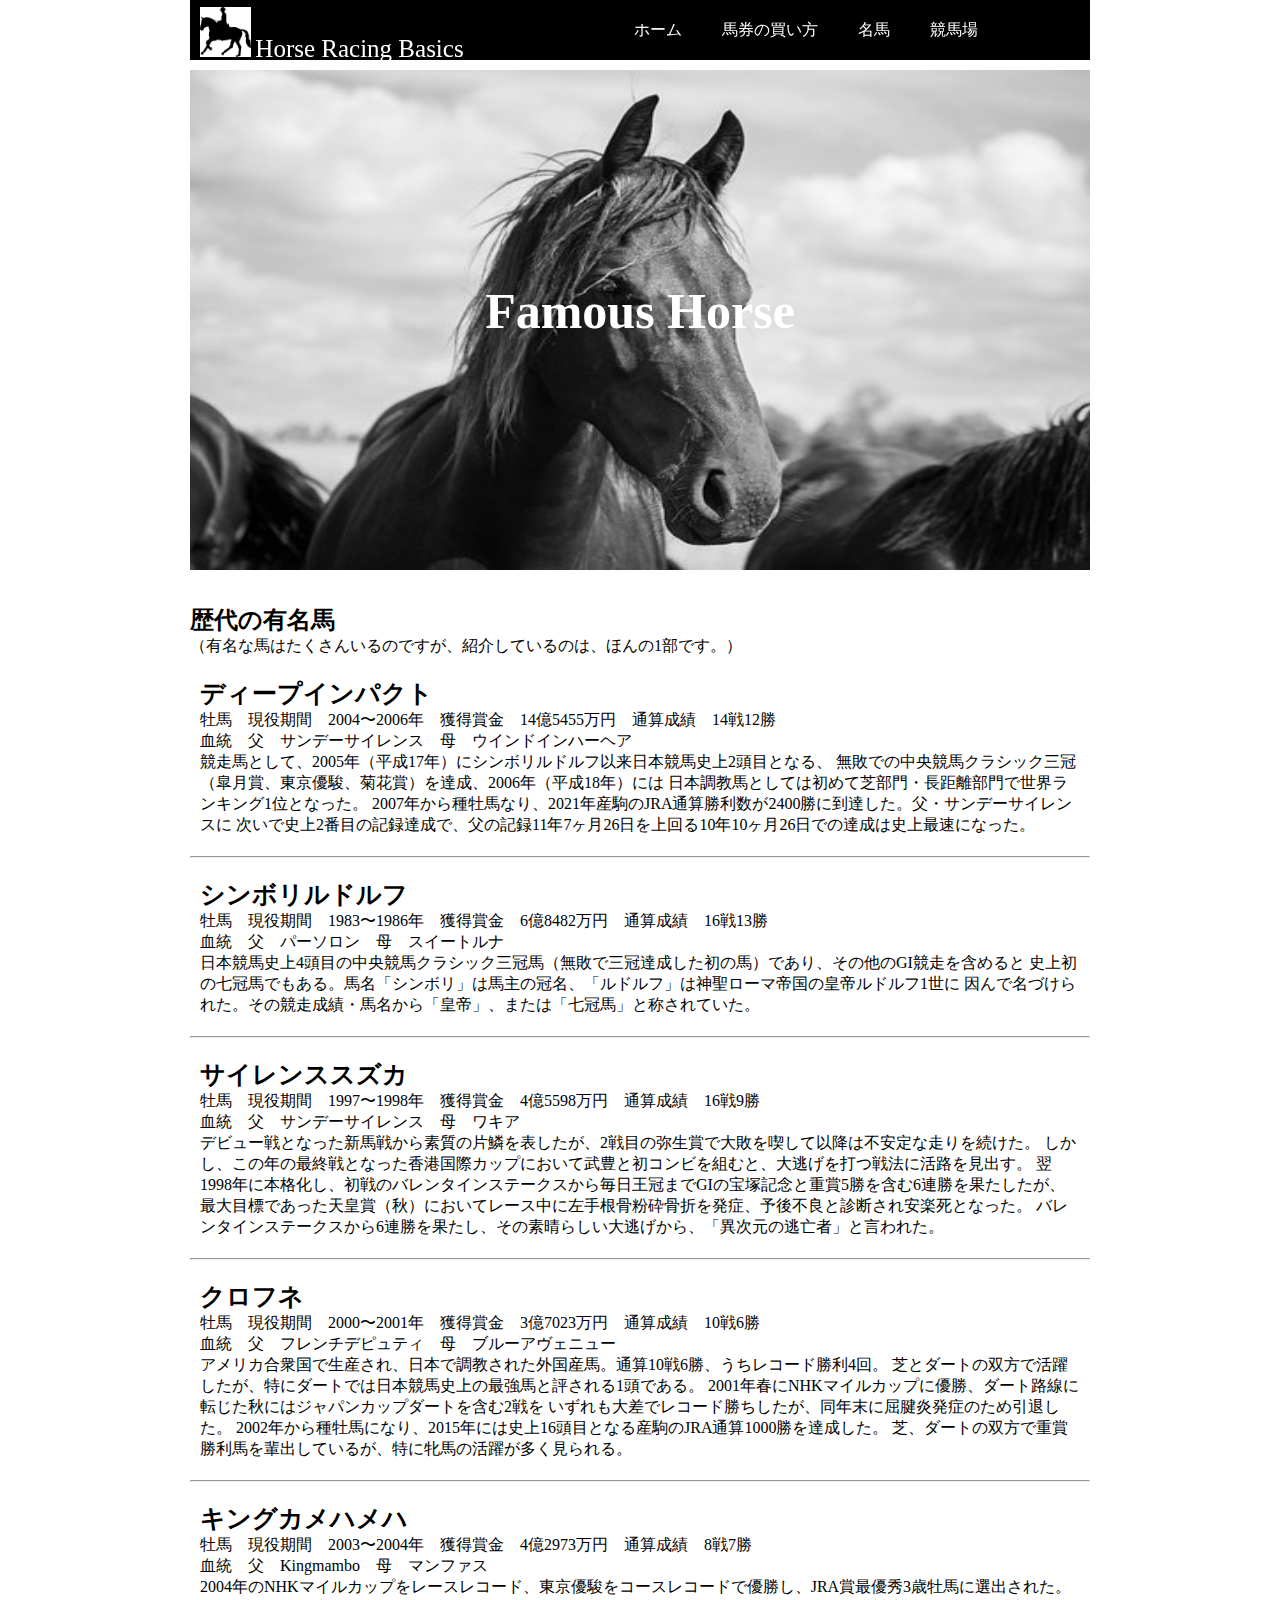
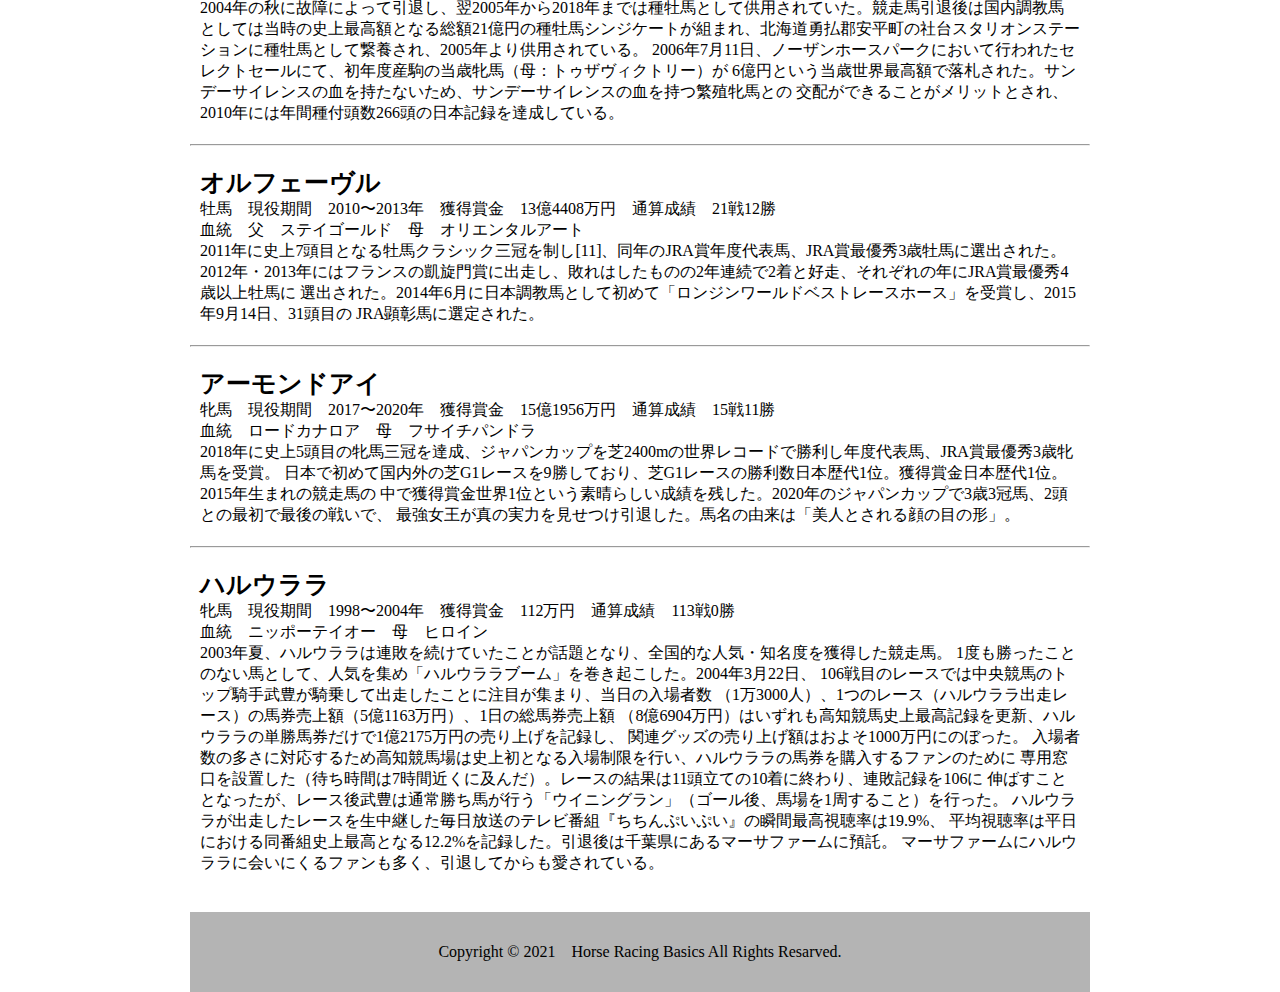
<file: hourse.html>
<!DOCTYPE html>
<html lang="ja">

<head>
  <meta charset="UTF-8">
  <meta http-equiv="X-UA-Compatible" content="IE=edge">
  <meta name="viewport" content="width=device-width, initial-scale=1.0">
  <link rel="stylesheet" href="https://oonuki-web.github.io/portfolio/house.css">
  <script src="https://ajax.googleapis.com/ajax/libs/jquery/3.4.1/jquery.min.js"></script>
  <link rel="stylesheet" href="https://use.fontawesome.com/releases/v5.6.4/css/all.css">
  <title>Horse Racing Basics</title>
</head>

<body>
  <!--Header-->
  <header>
    <div class="header">
      <div class="logo_text">
        <img src="https://oonuki-web.github.io/portfolio/silhouette.png" class="logo">
        <span>Horse Racing Basics</span>
      </div>
      <div class="nav">
        <nav class="nav_header">
          <div class="header_menu">
            <ul class="header_menu_list">
              <li><a href="index.html">ホーム</a></li>
              <li><a href="ticket.html">馬券の買い方</a></li>
              <li><a href="hourse.html">名馬</a></li>
              <li><a href="couse.html">競馬場</a></li>
            </ul>
          </div>
        </nav>
      </div>
      <!-- Hamburger -->
      <div class="hamburger">
        <span></span>
        <span></span>
        <span></span>
      </div>
    </div>
    <nav class="globalMenuSp">
      <ul>
        <li><a href="#"></a></li>
        <li id="k"><a href="index.html">ホーム</a></li>
        <li id="k"><a href="ticket.html">馬券の買い方</a></li>
        <li id="k"><a href="hourse.html">名馬</a></li>
        <li id="k"><a href="couse.html">競馬場</a></li>
      </ul>
    </nav>
    <!-- Hamburger  End -->
    </div>
  </header>
  <!--End Header-->

  <!--Home-->
  <div class="home">
    <div class="home_img">
      <img src="https://oonuki-web.github.io/portfolio/horse-10.jpg">
      <div class="home_img_title">Famous Horse</div>
    </div>

    <div class="horse_racing_basics">
      <div class="title">
        <h2>歴代の有名馬</h2>
        <p>（有名な馬はたくさんいるのですが、紹介しているのは、ほんの1部です。）</p>
      </div>

      <div class="horse_1">
        <h3>ディープインパクト</h3>
        <p>牡馬　現役期間　2004〜2006年　獲得賞金　14億5455万円　通算成績　14戦12勝</p>
        <p>血統　父　サンデーサイレンス　母　ウインドインハーヘア</p>
        <p>競走馬として、2005年（平成17年）にシンボリルドルフ以来日本競馬史上2頭目となる、
          無敗での中央競馬クラシック三冠（皐月賞、東京優駿、菊花賞）を達成、2006年（平成18年）には
          日本調教馬としては初めて芝部門・長距離部門で世界ランキング1位となった。
          2007年から種牡馬なり、2021年産駒のJRA通算勝利数が2400勝に到達した。父・サンデーサイレンスに
          次いで史上2番目の記録達成で、父の記録11年7ヶ月26日を上回る10年10ヶ月26日での達成は史上最速になった。
        </p>
      </div>
      <hr>
      <div class="horse_2">
        <h3>シンボリルドルフ</h3>
        <p>牡馬　現役期間　1983〜1986年　獲得賞金　6億8482万円　通算成績　16戦13勝</p>
        <p>血統　父　パーソロン　母　スイートルナ</p>
        <p>日本競馬史上4頭目の中央競馬クラシック三冠馬（無敗で三冠達成した初の馬）であり、その他のGI競走を含めると
          史上初の七冠馬でもある。馬名「シンボリ」は馬主の冠名、「ルドルフ」は神聖ローマ帝国の皇帝ルドルフ1世に
          因んで名づけられた。その競走成績・馬名から「皇帝」、または「七冠馬」と称されていた。
        </p>
      </div>
      <hr>
      <div class="horse_3">
        <h3>サイレンススズカ</h3>
        <p>牡馬　現役期間　1997〜1998年　獲得賞金　4億5598万円　通算成績　16戦9勝</p>
        <p>血統　父　サンデーサイレンス　母　ワキア</p>
        <p>デビュー戦となった新馬戦から素質の片鱗を表したが、2戦目の弥生賞で大敗を喫して以降は不安定な走りを続けた。
          しかし、この年の最終戦となった香港国際カップにおいて武豊と初コンビを組むと、大逃げを打つ戦法に活路を見出す。
          翌1998年に本格化し、初戦のバレンタインステークスから毎日王冠までGIの宝塚記念と重賞5勝を含む6連勝を果たしたが、
          最大目標であった天皇賞（秋）においてレース中に左手根骨粉砕骨折を発症、予後不良と診断され安楽死となった。
          バレンタインステークスから6連勝を果たし、その素晴らしい大逃げから、「異次元の逃亡者」と言われた。
        </p>
      </div>
      <hr>
      <div class="horse_4">
        <h3>クロフネ</h3>
        <p>牡馬　現役期間　2000〜2001年　獲得賞金　3億7023万円　通算成績　10戦6勝</p>
        <p>血統　父　フレンチデピュティ　母　ブルーアヴェニュー</p>
        <p>アメリカ合衆国で生産され、日本で調教された外国産馬。通算10戦6勝、うちレコード勝利4回。
          芝とダートの双方で活躍したが、特にダートでは日本競馬史上の最強馬と評される1頭である。
          2001年春にNHKマイルカップに優勝、ダート路線に転じた秋にはジャパンカップダートを含む2戦を
          いずれも大差でレコード勝ちしたが、同年末に屈腱炎発症のため引退した。
          2002年から種牡馬になり、2015年には史上16頭目となる産駒のJRA通算1000勝を達成した。
          芝、ダートの双方で重賞勝利馬を輩出しているが、特に牝馬の活躍が多く見られる。
        </p>
      </div>
      <hr>
      <div class="horse_5">
        <h3>キングカメハメハ</h3>
        <p>牡馬　現役期間　2003〜2004年　獲得賞金　4億2973万円　通算成績　8戦7勝</p>
        <p>血統　父　Kingmambo　母　マンファス</p>
        <p>2004年のNHKマイルカップをレースレコード、東京優駿をコースレコードで優勝し、JRA賞最優秀3歳牡馬に選出された。
          2004年の秋に故障によって引退し、翌2005年から2018年までは種牡馬として供用されていた。競走馬引退後は国内調教馬
          としては当時の史上最高額となる総額21億円の種牡馬シンジケートが組まれ、北海道勇払郡安平町の社台スタリオンステー
          ションに種牡馬として繋養され、2005年より供用されている。
          2006年7月11日、ノーザンホースパークにおいて行われたセレクトセールにて、初年度産駒の当歳牝馬（母：トゥザヴィクトリー）が
          6億円という当歳世界最高額で落札された。サンデーサイレンスの血を持たないため、サンデーサイレンスの血を持つ繁殖牝馬との
          交配ができることがメリットとされ、2010年には年間種付頭数266頭の日本記録を達成している。
          　</p>
      </div>
      <hr>
      <div class="horse_6">
        <h3>オルフェーヴル</h3>
        <p>牡馬　現役期間　2010〜2013年　獲得賞金　13億4408万円　通算成績　21戦12勝</p>
        <p>血統　父　ステイゴールド　母　オリエンタルアート</p>
        <p>2011年に史上7頭目となる牡馬クラシック三冠を制し[11]、同年のJRA賞年度代表馬、JRA賞最優秀3歳牡馬に選出された。
          2012年・2013年にはフランスの凱旋門賞に出走し、敗れはしたものの2年連続で2着と好走、それぞれの年にJRA賞最優秀4歳以上牡馬に
          選出された。2014年6月に日本調教馬として初めて「ロンジンワールドベストレースホース」を受賞し、2015年9月14日、31頭目の
          JRA顕彰馬に選定された。
        </p>
      </div>
      <hr>
      <div class="horse_7">
        <h3>アーモンドアイ</h3>
        <p>牝馬　現役期間　2017〜2020年　獲得賞金　15億1956万円　通算成績　15戦11勝</p>
        <p>血統　ロードカナロア　母　フサイチパンドラ</p>
        <p>2018年に史上5頭目の牝馬三冠を達成、ジャパンカップを芝2400mの世界レコードで勝利し年度代表馬、JRA賞最優秀3歳牝馬を受賞。
          日本で初めて国内外の芝G1レースを9勝しており、芝G1レースの勝利数日本歴代1位。獲得賞金日本歴代1位。2015年生まれの競走馬の
          中で獲得賞金世界1位という素晴らしい成績を残した。2020年のジャパンカップで3歳3冠馬、2頭との最初で最後の戦いで、
          最強女王が真の実力を見せつけ引退した。馬名の由来は「美人とされる顔の目の形」。
        </p>
      </div>
      <hr>
      <div class="horse_8">
        <h3>ハルウララ</h3>
        <p>牝馬　現役期間　1998〜2004年　獲得賞金　112万円　通算成績　113戦0勝</p>
        <p>血統　ニッポーテイオー　母　ヒロイン</p>
        <p>2003年夏、ハルウララは連敗を続けていたことが話題となり、全国的な人気・知名度を獲得した競走馬。
          1度も勝ったことのない馬として、人気を集め「ハルウララブーム」を巻き起こした。2004年3月22日、
          106戦目のレースでは中央競馬のトップ騎手武豊が騎乗して出走したことに注目が集まり、当日の入場者数
          （1万3000人）、1つのレース（ハルウララ出走レース）の馬券売上額（5億1163万円）、1日の総馬券売上額
          （8億6904万円）はいずれも高知競馬史上最高記録を更新、ハルウララの単勝馬券だけで1億2175万円の売り上げを記録し、
          関連グッズの売り上げ額はおよそ1000万円にのぼった。
          入場者数の多さに対応するため高知競馬場は史上初となる入場制限を行い、ハルウララの馬券を購入するファンのために
          専用窓口を設置した（待ち時間は7時間近くに及んだ）。レースの結果は11頭立ての10着に終わり、連敗記録を106に
          伸ばすこととなったが、レース後武豊は通常勝ち馬が行う「ウイニングラン」（ゴール後、馬場を1周すること）を行った。
          ハルウララが出走したレースを生中継した毎日放送のテレビ番組『ちちんぷいぷい』の瞬間最高視聴率は19.9%、
          平均視聴率は平日における同番組史上最高となる12.2%を記録した。引退後は千葉県にあるマーサファームに預託。
          マーサファームにハルウララに会いにくるファンも多く、引退してからも愛されている。
        </p>
      </div>
    </div>
  </div>

  <br>
  <footer>
    <div class="footer">
      <p>Copyright ©︎ 2021　Horse Racing Basics All Rights Resarved.</p>
    </div>
    <div id="page_top"><a href="#"></a></div>
  </footer>

  <script>
    $(function () {
      $('.hamburger').click(function () {
        $(this).toggleClass('active');

        if ($(this).hasClass('active')) {
          $('.globalMenuSp').addClass('active');
        } else {
          $('.globalMenuSp').removeClass('active');
        }
      });
    });
  </script>
  <script>
    jQuery(function () {
      var pagetop = $('#page_top');
      pagetop.hide();
      $(window).scroll(function () {
        if ($(this).scrollTop() > 100) {  //100pxスクロールしたら表示
          pagetop.fadeIn();
        } else {
          pagetop.fadeOut();
        }
      });
      $('a[href^="#"]').click(function () {
        var time = 500;
        var href = $(this).attr("href");
        var target = $(href == "#" ? 'html' : href);
        var distance = target.offset().top;
        $("html, body").animate({ scrollTop: distance }, time, "swing");
        return false;
      });
    });
  </script>
</body>

</html>
</file>
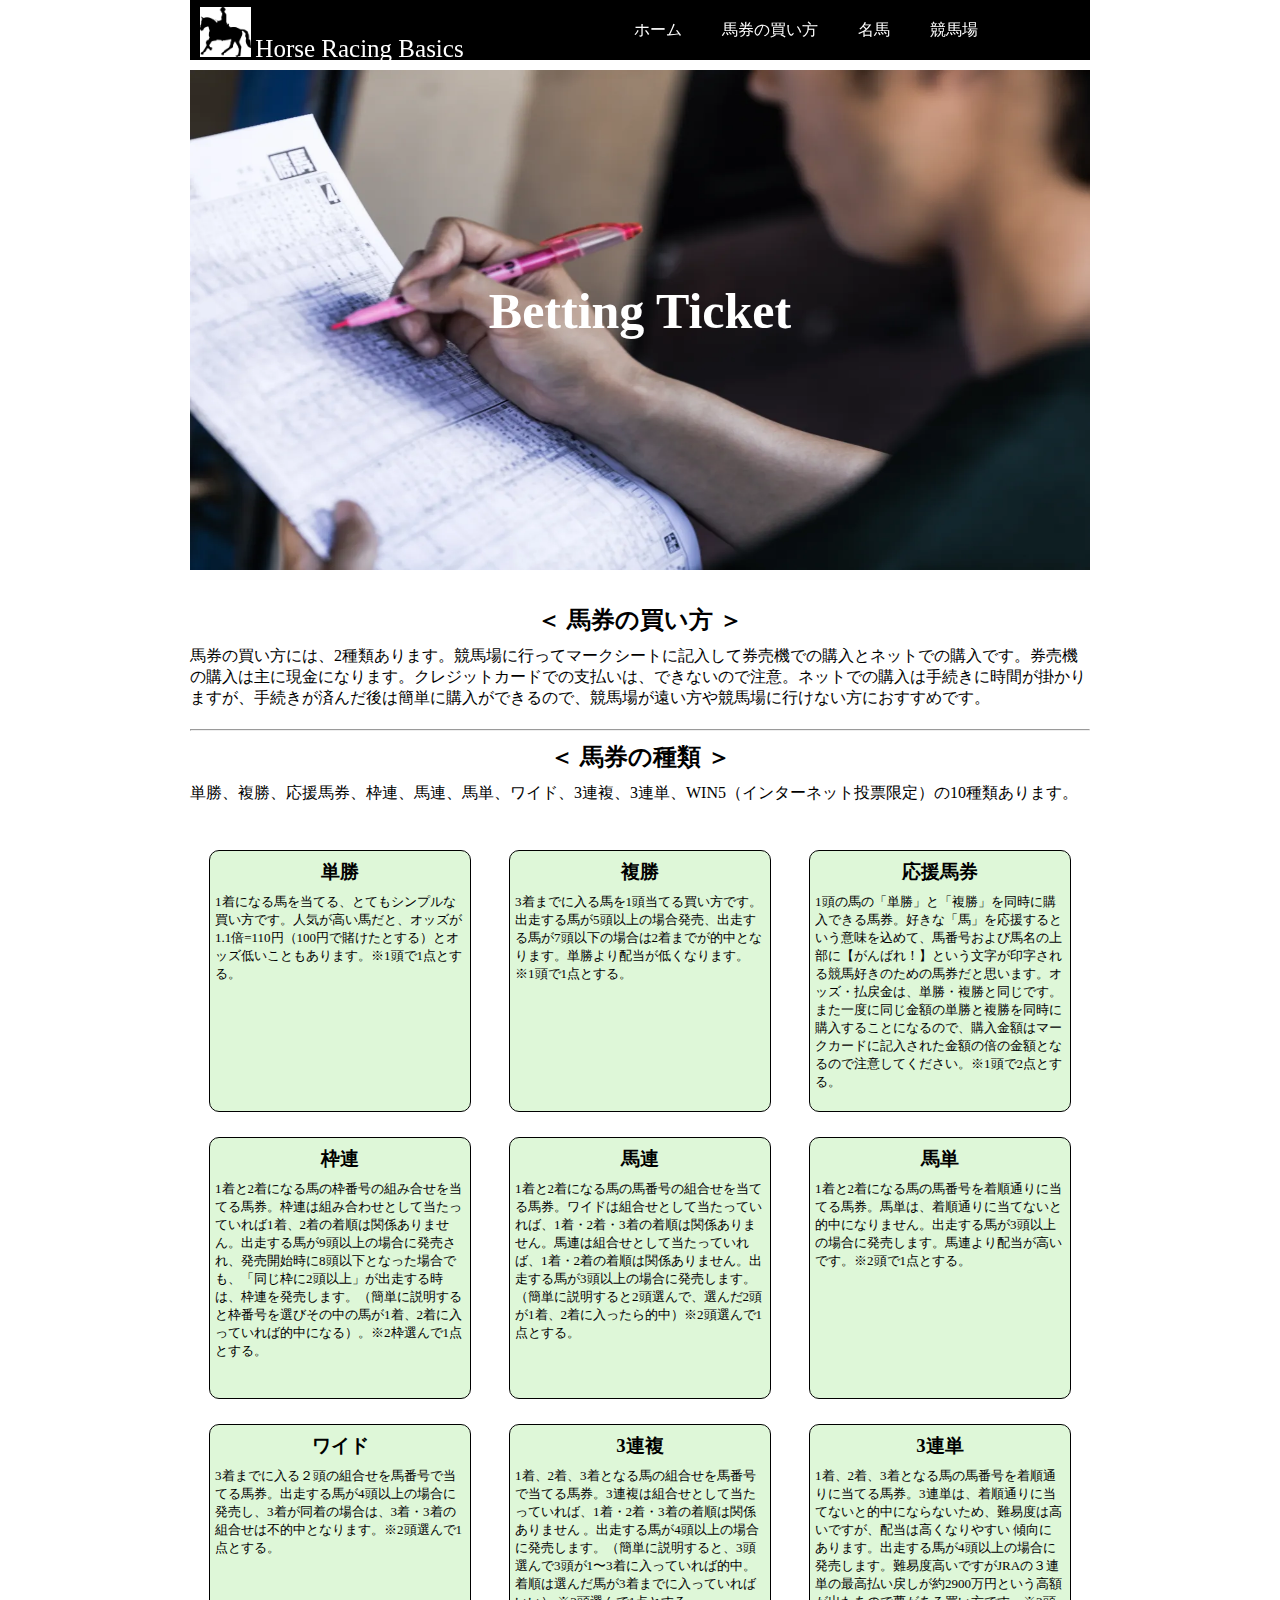
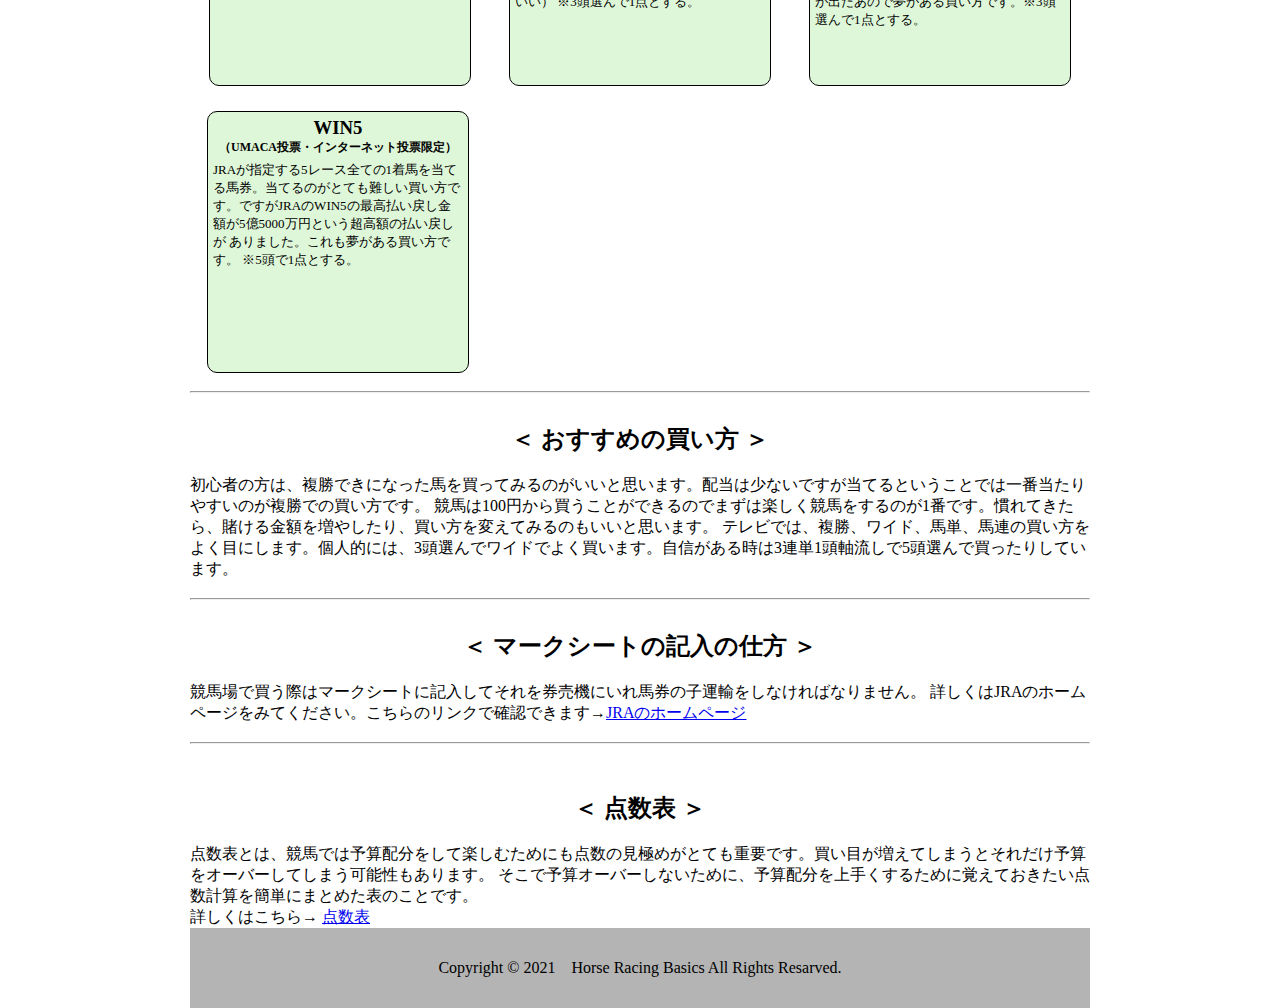
<file: ticket.html>
<!DOCTYPE html>
<html lang="ja">

<head>
  <meta charset="UTF-8">
  <meta http-equiv="X-UA-Compatible" content="IE=edge">
  <meta name="viewport" content="width=device-width, initial-scale=1.0">
  <link rel="stylesheet" href="https://oonuki-web.github.io/portfolio/ticket.css">
  <script src="https://ajax.googleapis.com/ajax/libs/jquery/3.4.1/jquery.min.js"></script>
  <link rel="stylesheet" href="https://use.fontawesome.com/releases/v5.6.4/css/all.css">
  <title>Document</title>
</head>

<body>
  <!--Header-->
  <header>
    <div class="header">
      <div class="logo_text">
        <img src="https://oonuki-web.github.io/portfolio/silhouette.png" class="logo">
        <span>Horse Racing Basics</span>
      </div>
      <div class="nav">
        <nav class="nav_header">
          <div class="header_menu">
            <ul class="header_menu_list">
              <li><a href="index.html">ホーム</a></li>
              <li><a href="ticket.html">馬券の買い方</a></li>
              <li><a href="hourse.html">名馬</a></li>
              <li><a href="couse.html">競馬場</a></li>
            </ul>
          </div>
        </nav>
      </div>
      <!-- Hamburger -->
      <div class="hamburger">
        <span></span>
        <span></span>
        <span></span>
      </div>
    </div>
    <nav class="globalMenuSp">
      <ul>
        <li><a href="#"></a></li>
        <li id="k"><a href="index.html">ホーム</a></li>
        <li id="k"><a href="ticket.html">馬券の買い方</a></li>
        <li id="k"><a href="hourse.html">名馬</a></li>
        <li id="k"><a href="couse.html">競馬場</a></li>
      </ul>
    </nav>
    <!-- Hamburger  End -->
    </div>
  </header>
  <!--End Header-->
  <!--Home-->
  <div class="home">
    <div class="home_img">
      <img src="https://oonuki-web.github.io/portfolio/sinbun.jpg">
      <div class="home_img_title">Betting Ticket</div>
    </div>
    <!--Tcket Home-->
    <div class="betting_ticket">
      <h2 class="ticket_title">＜ 馬券の買い方 ＞</h2>
      <p>
        馬券の買い方には、2種類あります。競馬場に行ってマークシートに記入して券売機での購入とネットでの購入です。券売機の購入は主に現金になります。クレジットカードでの支払いは、できないので注意。ネットでの購入は手続きに時間が掛かりますが、手続きが済んだ後は簡単に購入ができるので、競馬場が遠い方や競馬場に行けない方におすすめです。
      </p>
    </div>
    <hr>
    <div class="ticket_type">
      <h2 class="ticket_type_title">＜ 馬券の種類 ＞</h2>
      <P>
        単勝、複勝、応援馬券、枠連、馬連、馬単、ワイド、3連複、3連単、WIN5（インターネット投票限定）の10種類あります。
      </P>
    </div>
    <div class="type_title">　
      <div class="waku">
        <div class="waku_1">
          <div class="tansyou">
            <h3 class="tansyou_title">単勝</h3>
            <P>
              1着になる馬を当てる、とてもシンプルな買い方です。人気が高い馬だと、オッズが1.1倍=110円（100円で賭けたとする）とオッズ低いこともあります。※1頭で1点とする。
            </P>
          </div>

          <div class="hukusyou">
            <h3 class="hukusyou_title">複勝</h3>
            <p>
              3着までに入る馬を1頭当てる買い方です。出走する馬が5頭以上の場合発売、出走する馬が7頭以下の場合は2着までが的中となります。単勝より配当が低くなります。※1頭で1点とする。
            </p>
          </div>


          <div class="ouen">
            <h3 class="ouen_title">応援馬券</h3>
            <p>
              1頭の馬の「単勝」と「複勝」を同時に購入できる馬券。好きな「馬」を応援するという意味を込めて、馬番号および馬名の上部に【がんばれ！】という文字が印字される競馬好きのための馬券だと思います。オッズ・払戻金は、単勝・複勝と同じです。また一度に同じ金額の単勝と複勝を同時に購入することになるので、購入金額はマークカードに記入された金額の倍の金額となるので注意してください。※1頭で2点とする。
            </p>
          </div>
        </div>

        <div class="waku_2">
          <div class="wakuren">
            <h3 class="wakuren_title">枠連</h3>
            <p>
              1着と2着になる馬の枠番号の組み合せを当てる馬券。枠連は組み合わせとして当たっていれば1着、2着の着順は関係ありません。出走する馬が9頭以上の場合に発売され、発売開始時に8頭以下となった場合でも、「同じ枠に2頭以上」が出走する時は、枠連を発売します。（簡単に説明すると枠番号を選びその中の馬が1着、2着に入っていれば的中になる）。※2枠選んで1点とする。
            </p>
          </div>

          <div class="umaren">
            <h3 class="umaren_title">馬連</h3>
            <p>
              1着と2着になる馬の馬番号の組合せを当てる馬券。ワイドは組合せとして当たっていれば、1着・2着・3着の着順は関係ありません。馬連は組合せとして当たっていれば、1着・2着の着順は関係ありません。出走する馬が3頭以上の場合に発売します。（簡単に説明すると2頭選んで、選んだ2頭が1着、2着に入ったら的中）※2頭選んで1点とする。
            </p>
          </div>
          <div class="umatan">
            <h3 class="umatan_title">馬単</h3>
            <p>
              1着と2着になる馬の馬番号を着順通りに当てる馬券。馬単は、着順通りに当てないと的中になりません。出走する馬が3頭以上の場合に発売します。馬連より配当が高いです。※2頭で1点とする。
            </p>
          </div>
        </div>

        <div class="waku_3">
          <div class="waido">
            <h3 class="waido_title">ワイド</h3>
            <p>
              3着までに入る２頭の組合せを馬番号で当てる馬券。出走する馬が4頭以上の場合に発売し、3着が同着の場合は、3着・3着の組合せは不的中となります。※2頭選んで1点とする。
            </p>
          </div>

          <div class="sanrenpuku">
            <h3 class="sanrenpuku_title">3連複</h3>
            <p>
              1着、2着、3着となる馬の組合せを馬番号で当てる馬券。3連複は組合せとして当たっていれば、1着・2着・3着の着順は関係ありません
              。出走する馬が4頭以上の場合に発売します。（簡単に説明すると、3頭選んで3頭が1〜3着に入っていれば的中。着順は選んだ馬が3着までに入っていればいい）
              ※3頭選んで1点とする。
            </p>
          </div>
          <div class="sanrentan">
            <h3 class="sanrentan_title">3連単</h3>
            <p>
              1着、2着、3着となる馬の馬番号を着順通りに当てる馬券。3連単は、着順通りに当てないと的中にならないため、難易度は高いですが、配当は高くなりやすい
              傾向にあります。出走する馬が4頭以上の場合に発売します。難易度高いですがJRAの３連単の最高払い戻しが約2900万円という高額が出たあので夢がある買い方です。※3頭選んで1点とする。
            </p>
          </div>
        </div>
      </div>

      <div class="winfive">
        <h3 class="winfive_title">WIN5</h3>
        <h4>（UMACA投票・インターネット投票限定）</h4>
        <p>
          JRAが指定する5レース全ての1着馬を当てる馬券。当てるのがとても難しい買い方です。ですがJRAのWIN5の最高払い戻し金額が5億5000万円という超高額の払い戻しが
          ありました。これも夢がある買い方です。
          ※5頭で1点とする。
        </p>
      </div>
      <br>
      <hr>
      <div class="buy">
        <h3 class="buy_title">＜ おすすめの買い方 ＞</h3>

        <p>
          初心者の方は、複勝できになった馬を買ってみるのがいいと思います。配当は少ないですが当てるということでは一番当たりやすいのが複勝での買い方です。
          競馬は100円から買うことができるのでまずは楽しく競馬をするのが1番です。慣れてきたら、賭ける金額を増やしたり、買い方を変えてみるのもいいと思います。
          テレビでは、複勝、ワイド、馬単、馬連の買い方をよく目にします。個人的には、3頭選んでワイドでよく買います。自信がある時は3連単1頭軸流しで5頭選んで買ったりしています。
        </p>
      </div>
      <br>
      <hr>

      <div class="sheet">
        <h3 class="sheet_title">＜ マークシートの記入の仕方 ＞</h3>
        <p>
          競馬場で買う際はマークシートに記入してそれを券売機にいれ馬券の子運輸をしなければなりません。
          詳しくはJRAのホームページをみてください。こちらのリンクで確認できます→<a href="https://www.jra.go.jp/kouza/beginner/mark/">JRAのホームページ</a>
        </p>
      </div>
      <br>
      <hr>
      <br>

      <div class="score">
        <h3 class="score_title">＜ 点数表 ＞</h3>
        <p>点数表とは、競馬では予算配分をして楽しむためにも点数の見極めがとても重要です。買い目が増えてしまうとそれだけ予算をオーバーしてしまう可能性もあります。
          そこで予算オーバーしないために、予算配分を上手くするために覚えておきたい点数計算を簡単にまとめた表のことです。</p>
        <p>詳しくはこちら→ <a href="a.html">点数表</a></p>
      </div>
    </div>
    <footer>
      <div class="footer">
        <p>Copyright ©︎ 2021　Horse Racing Basics All Rights Resarved.</p>
      </div>
      <div id="page_top"><a href="#"></a></div>
    </footer>
    <script>
      $(function() {
          $('.hamburger').click(function() {
              $(this).toggleClass('active');
      
              if ($(this).hasClass('active')) {
                  $('.globalMenuSp').addClass('active');
              } else {
                  $('.globalMenuSp').removeClass('active');
              }
          });
      });
  </script>
  <script>
    jQuery(function() {
     var pagetop = $('#page_top');   
     pagetop.hide();
     $(window).scroll(function () {
         if ($(this).scrollTop() > 100) {  //100pxスクロールしたら表示
             pagetop.fadeIn();
         } else {
             pagetop.fadeOut();
         }
     });
   $('a[href^="#"]').click(function(){
     var time = 500;
     var href= $(this).attr("href");
     var target = $(href == "#" ? 'html' : href);
     var distance = target.offset().top;
     $("html, body").animate({scrollTop:distance}, time, "swing");
     return false;
   });
   });
   </script>
</body>

</html>
</file>
